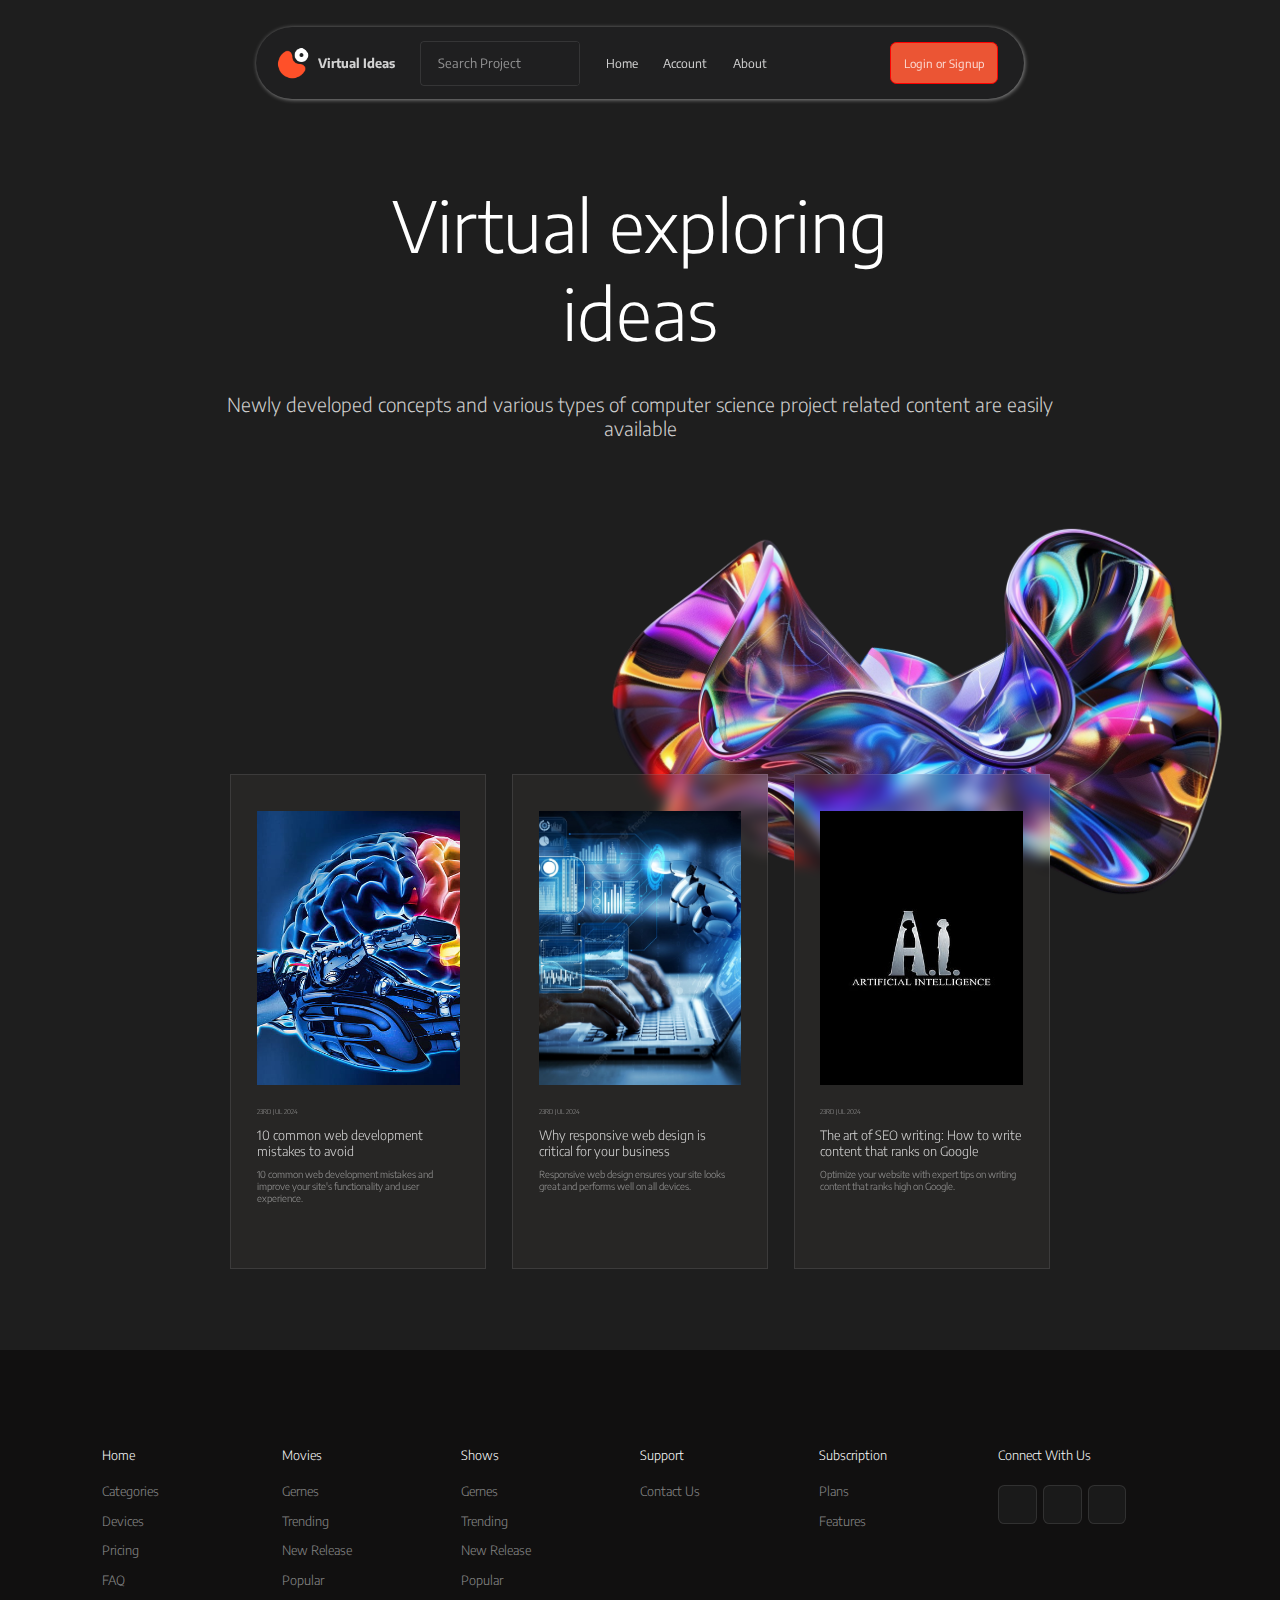
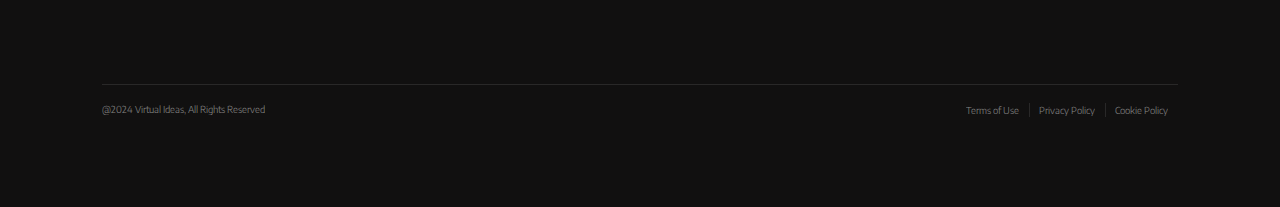
<file: index.html>
<!DOCTYPE html>
<html lang="en">
<head>
    <meta charset="UTF-8">
    <meta name="viewport" content="width=device-width, initial-scale=1.0">
    <link rel="preconnect" href="https://fonts.googleapis.com">
    <link rel="preconnect" href="https://fonts.gstatic.com" crossorigin>
    <link href="https://fonts.googleapis.com/css2?family=Encode+Sans:wght@100..900&display=swap" rel="stylesheet">
    <link rel="stylesheet" href="https://cdnjs.cloudflare.com/ajax/libs/font-awesome/6.6.0/css/all.min.css" integrity="sha512-Kc323vGBEqzTmouAECnVceyQqyqdsSiqLQISBL29aUW4U/M7pSPA/gEUZQqv1cwx4OnYxTxve5UMg5GT6L4JJg==" crossorigin="anonymous" referrerpolicy="no-referrer" />
    <title>Home</title>
    <link rel="icon" href="../images/logo.png">
    <link rel="stylesheet" href="../css/index.css">
</head>
<body>
    <nav>
        <div class="navbar">
            <a href="./index.html">
                <div class="logo">
                    <img src="../images/logo.png" alt="logo">
                    <p>Virtual Ideas</p>
                </div>
            </a>
            <div class="components">
                <div class="search">
                    <i class="fa-solid fa-magnifying-glass"></i>
                    <input type="text" placeholder="Search Project">
                </div>
                <a href="./index.html">Home</a>
                <a href="#">Account</a>
                <a href="#">About</a>
            </div>
            <button onclick="redirectToSignUpLogIn()" >Login or Signup</button>
        </div>
    </nav>
    <div class="title">
        <h1>Virtual exploring <br> ideas</h1>
        <p>Newly developed concepts and various types of computer science project related content are easily <br> available</p>
    </div>
    <img src="../images/cristal.png" alt="cristal" id="cristal">
    <div class="container">
        <div class="card" onclick="redirectToExplanation()">
            <img src="../images/brainInHand.png" alt="brainInHand">
            <span>23RD JUL 2024</span>
            <h4>10 common web development mistakes to avoid</h4>
            <p>10 common web development mistakes and improve your site's functionality and user experience.</p>
        </div>
        <div class="card" onclick="redirectToExplanation()">
            <img src="../images/ManWithLaptop.png" alt="ManWithLaptop">
            <span>23RD JUL 2024</span>
            <h4>Why responsive web design is critical for your business</h4>
            <p>Responsive web design ensures your site looks great and performs well on all devices.</p>
        </div>
        <div class="card" onclick="redirectToExplanation()">
            <img src="../images/AI.png" alt="AI">
            <span>23RD JUL 2024</span>
            <h4>The art of SEO writing: How to write content that ranks on Google</h4>
            <p>Optimize your website with expert tips on writing content that ranks high on Google.</p>
        </div>
    </div>
    <footer>
        <div class="footer">
            <div class="catagories">
                <div class="catagory">
                    <p class="catagoryName">Home</p>
                    <p>Categories</p>
                    <p>Devices</p>
                    <p>Pricing</p>
                    <p>FAQ</p>
                </div>
                <div class="catagory">
                    <p class="catagoryName">Movies</p>
                    <p>Gernes</p>
                    <p>Trending</p>
                    <p>New Release</p>
                    <p>Popular</p>
                </div>
                <div class="catagory">
                    <p class="catagoryName">Shows</p>
                    <p>Gernes</p>
                    <p>Trending</p>
                    <p>New Release</p>
                    <p>Popular</p>
                </div>
                <div class="catagory">
                    <p class="catagoryName">Support</p>
                    <p>Contact Us</p>
                </div>
                <div class="catagory">
                    <p class="catagoryName">Subscription</p>
                    <p>Plans</p>
                    <p>Features</p>
                </div>
                <div class="catagory">
                    <p class="catagoryName">Connect With Us</p>
                    <div class="social">
                        <div class="icon"><i class="fab fa-facebook-f"></i></div>
                        <div class="icon"><i class="fab fa-twitter"></i></div>
                        <div class="icon"><i class="fab fa-linkedin"></i></div>
                    </div>
                </div>
            </div>
            <div class="rights">
                <p>@2024 Virtual Ideas, All Rights Reserved</p>
                <div class="terms">
                    <p>Terms of Use</p>
                    <div class="line"></div>
                    <p>Privacy Policy</p>
                    <div class="line"></div>
                    <p>Cookie Policy</p>
                </div>
            </div>
        </div>
    </footer>
    <script src="../js/index.js"></script>
</body>
</html>
</file>
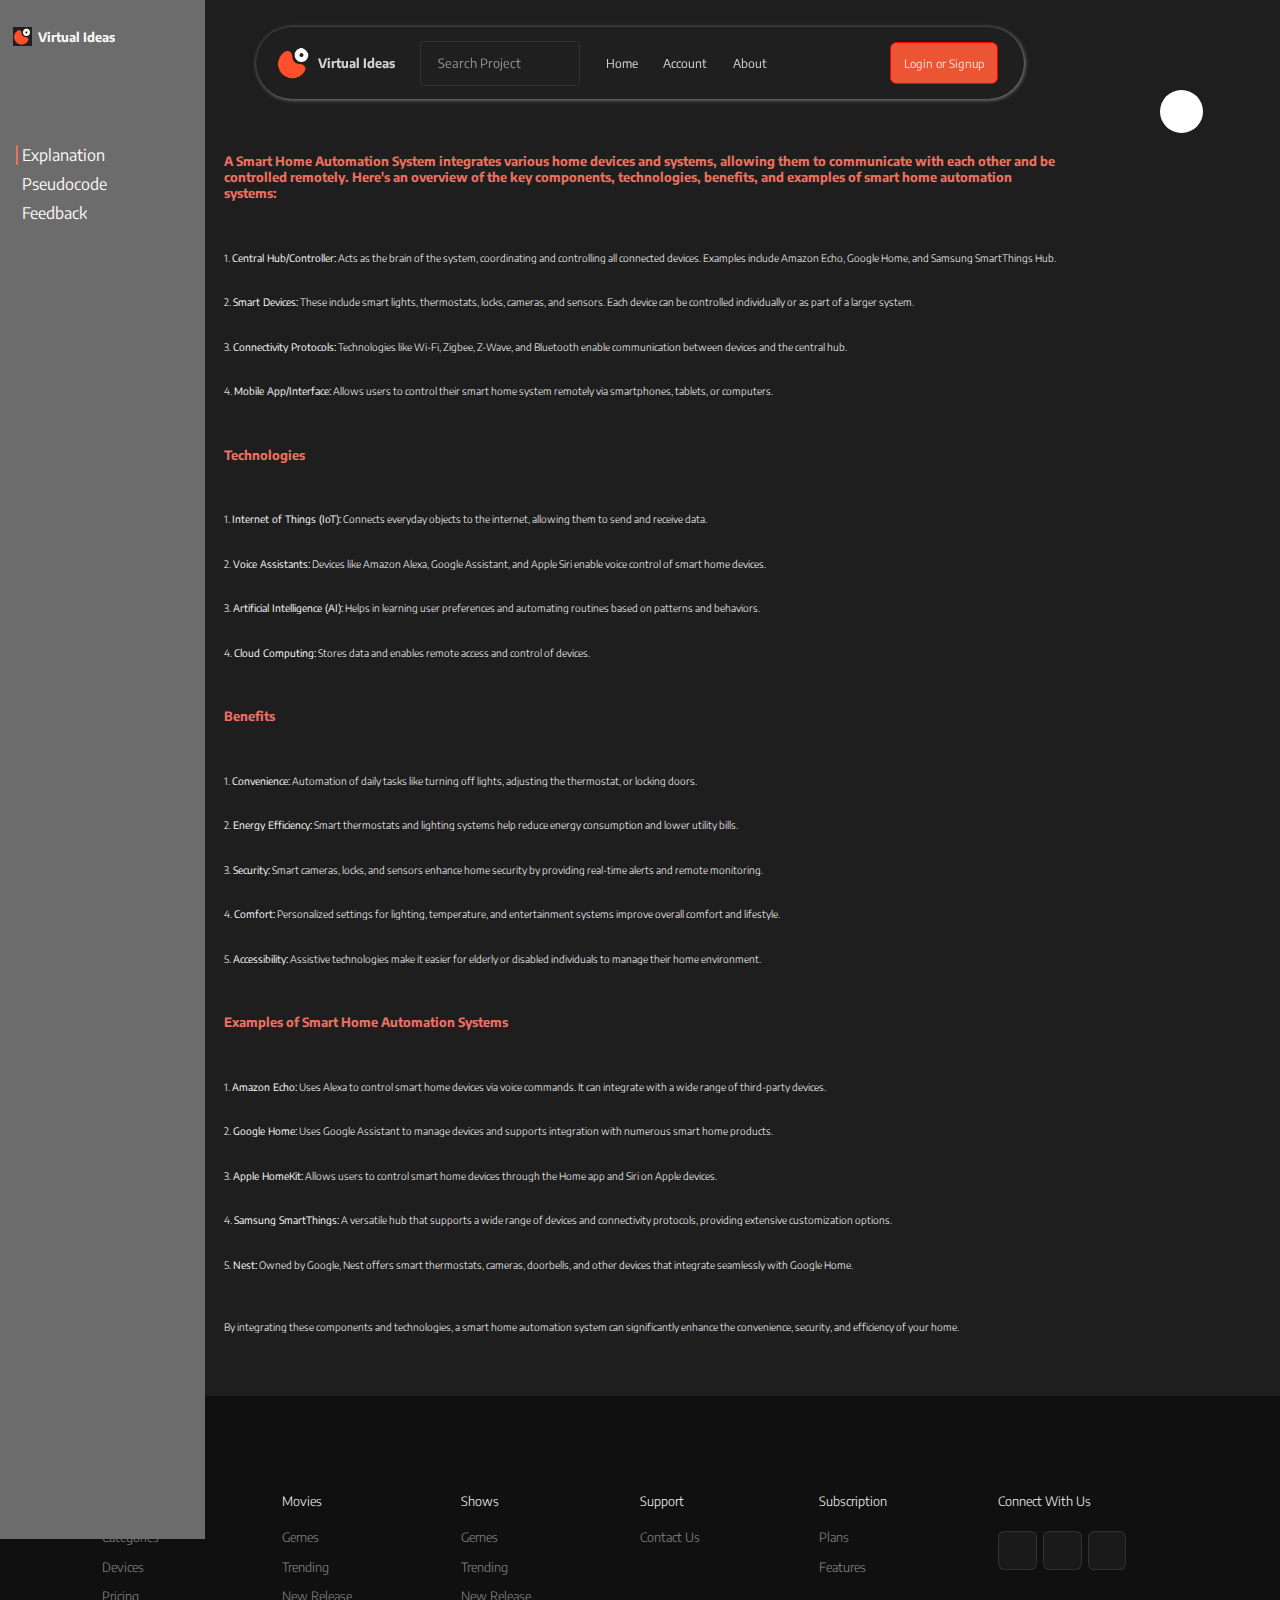
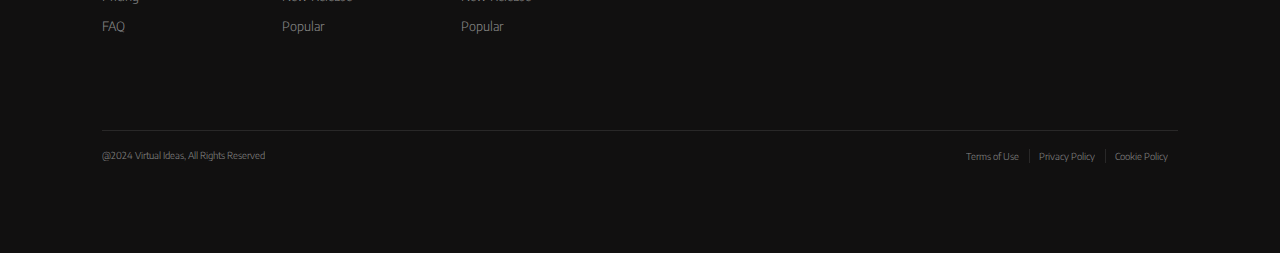
<file: explanation.html>
<!DOCTYPE html>
<html lang="en">
<head>
    <meta charset="UTF-8">
    <meta name="viewport" content="width=device-width, initial-scale=1.0">
    <link rel="preconnect" href="https://fonts.googleapis.com">
    <link rel="preconnect" href="https://fonts.gstatic.com" crossorigin>
    <link href="https://fonts.googleapis.com/css2?family=Encode+Sans:wght@100..900&display=swap" rel="stylesheet">
    <link rel="stylesheet" href="https://cdnjs.cloudflare.com/ajax/libs/font-awesome/6.6.0/css/all.min.css" integrity="sha512-Kc323vGBEqzTmouAECnVceyQqyqdsSiqLQISBL29aUW4U/M7pSPA/gEUZQqv1cwx4OnYxTxve5UMg5GT6L4JJg==" crossorigin="anonymous" referrerpolicy="no-referrer" />
    <link rel="stylesheet" href="https://fonts.googleapis.com/css2?family=Material+Symbols+Outlined:opsz,wght,FILL,GRAD@20..48,100..700,0..1,-50..200" />
    <title>Explanation</title>
    <link rel="icon" href="../images/logo.png">
    <link rel="stylesheet" href="../css/explanation.css">
</head>
<body>
    <nav>
        <div class="navbar">
            <a href="./index.html">
                <div class="logo">
                    <img src="../images/logo.png" alt="logo">
                    <p>Virtual Ideas</p>
                </div>
            </a>
            <div class="components">
                <div class="search">
                    <i class="fa-solid fa-magnifying-glass"></i>
                    <input type="text" placeholder="Search Project">
                </div>
                <a href="./index.html">Home</a>
                <a href="#">Account</a>
                <a href="#">About</a>
            </div>
            <button onclick="redirectToSignUpLogIn()" >Login or Signup</button>
        </div>
    </nav>

    <button id="play" onclick="redirectToVideo()"><i class="fa-solid fa-play"></i></button>

    <div class="sidebar">
        <div class="head">
            <a href="./index.html">
                <div class="logo">
                    <img src="../images/logo.png" alt="logo">
                    <p>Virtual Ideas</p>
                </div>
            </a>
            <i class="fa-solid fa-chevron-left"></i>
        </div>
        <ul>
            <li><div class="line"></div>Explanation</li>
            <li><a href="./pseudocode.html">Pseudocode</a></li>
            <li><a href="./feedback.html">Feedback</a></li>
        </ul>
    </div>

    <div class="explanation">
        <h4>A Smart Home Automation System integrates various home devices and systems, allowing them to communicate with each other and be controlled remotely. Here's an overview of the key components, technologies, benefits, and examples of smart home automation systems:</h4>
        <ol>
            <li>1. <b>Central Hub/Controller:</b> Acts as the brain of the system, coordinating and controlling all connected devices. Examples include Amazon Echo, Google Home, and Samsung SmartThings Hub.</li>
            <li>2. <b>Smart Devices:</b> These include smart lights, thermostats, locks, cameras, and sensors. Each device can be controlled individually or as part of a larger system.</li>
            <li>3. <b>Connectivity Protocols:</b> Technologies like Wi-Fi, Zigbee, Z-Wave, and Bluetooth enable communication between devices and the central hub.</li>
            <li>4. <b>Mobile App/Interface:</b> Allows users to control their smart home system remotely via smartphones, tablets, or computers.</li>
        </ol>
        <h4>Technologies</h4>
        <ol>
            <li>1. <b>Internet of Things (IoT):</b> Connects everyday objects to the internet, allowing them to send and receive data.</li>
            <li>2. <b>Voice Assistants:</b> Devices like Amazon Alexa, Google Assistant, and Apple Siri enable voice control of smart home devices.</li>
            <li>3. <b>Artificial Intelligence (AI):</b> Helps in learning user preferences and automating routines based on patterns and behaviors.</li>
            <li>4. <b>Cloud Computing:</b> Stores data and enables remote access and control of devices.</li>
        </ol>
        <h4>Benefits</h4>
        <ol>
            <li>1. <b>Convenience:</b> Automation of daily tasks like turning off lights, adjusting the thermostat, or locking doors.</li>
            <li>2. <b>Energy Efficiency:</b> Smart thermostats and lighting systems help reduce energy consumption and lower utility bills.</li>
            <li>3. <b>Security:</b> Smart cameras, locks, and sensors enhance home security by providing real-time alerts and remote monitoring.</li>
            <li>4. <b>Comfort:</b> Personalized settings for lighting, temperature, and entertainment systems improve overall comfort and lifestyle.</li>
            <li>5. <b>Accessibility:</b> Assistive technologies make it easier for elderly or disabled individuals to manage their home environment.</li>
        </ol>
        <h4> Examples of Smart Home Automation Systems</h4>
        <ol>
            <li>1. <b>Amazon Echo:</b> Uses Alexa to control smart home devices via voice commands. It can integrate with a wide range of third-party devices.</li>
            <li>2. <b>Google Home:</b> Uses Google Assistant to manage devices and supports integration with numerous smart home products.</li>
            <li>3. <b>Apple HomeKit:</b> Allows users to control smart home devices through the Home app and Siri on Apple devices.</li>
            <li>4. <b>Samsung SmartThings:</b> A versatile hub that supports a wide range of devices and connectivity protocols, providing extensive customization options.</li>
            <li>5. <b>Nest:</b> Owned by Google, Nest offers smart thermostats, cameras, doorbells, and other devices that integrate seamlessly with Google Home.</li>
        </ol>
        <p>By integrating these components and technologies, a smart home automation system can significantly enhance the convenience, security, and efficiency of your home.</p>
    </div>

    <footer>
        <div class="footer">
            <div class="catagories">
                <div class="catagory">
                    <p class="catagoryName">Home</p>
                    <p>Categories</p>
                    <p>Devices</p>
                    <p>Pricing</p>
                    <p>FAQ</p>
                </div>
                <div class="catagory">
                    <p class="catagoryName">Movies</p>
                    <p>Gernes</p>
                    <p>Trending</p>
                    <p>New Release</p>
                    <p>Popular</p>
                </div>
                <div class="catagory">
                    <p class="catagoryName">Shows</p>
                    <p>Gernes</p>
                    <p>Trending</p>
                    <p>New Release</p>
                    <p>Popular</p>
                </div>
                <div class="catagory">
                    <p class="catagoryName">Support</p>
                    <p>Contact Us</p>
                </div>
                <div class="catagory">
                    <p class="catagoryName">Subscription</p>
                    <p>Plans</p>
                    <p>Features</p>
                </div>
                <div class="catagory">
                    <p class="catagoryName">Connect With Us</p>
                    <div class="social">
                        <div class="icon"><i class="fab fa-facebook-f"></i></div>
                        <div class="icon"><i class="fab fa-twitter"></i></div>
                        <div class="icon"><i class="fab fa-linkedin"></i></div>
                    </div>
                </div>
            </div>
            <div class="rights">
                <p>@2024 Virtual Ideas, All Rights Reserved</p>
                <div class="terms">
                    <p>Terms of Use</p>
                    <div class="line"></div>
                    <p>Privacy Policy</p>
                    <div class="line"></div>
                    <p>Cookie Policy</p>
                </div>
            </div>
        </div>
    </footer>
    <script src="../js/explanation.js"></script>
</body>
</html>
</file>
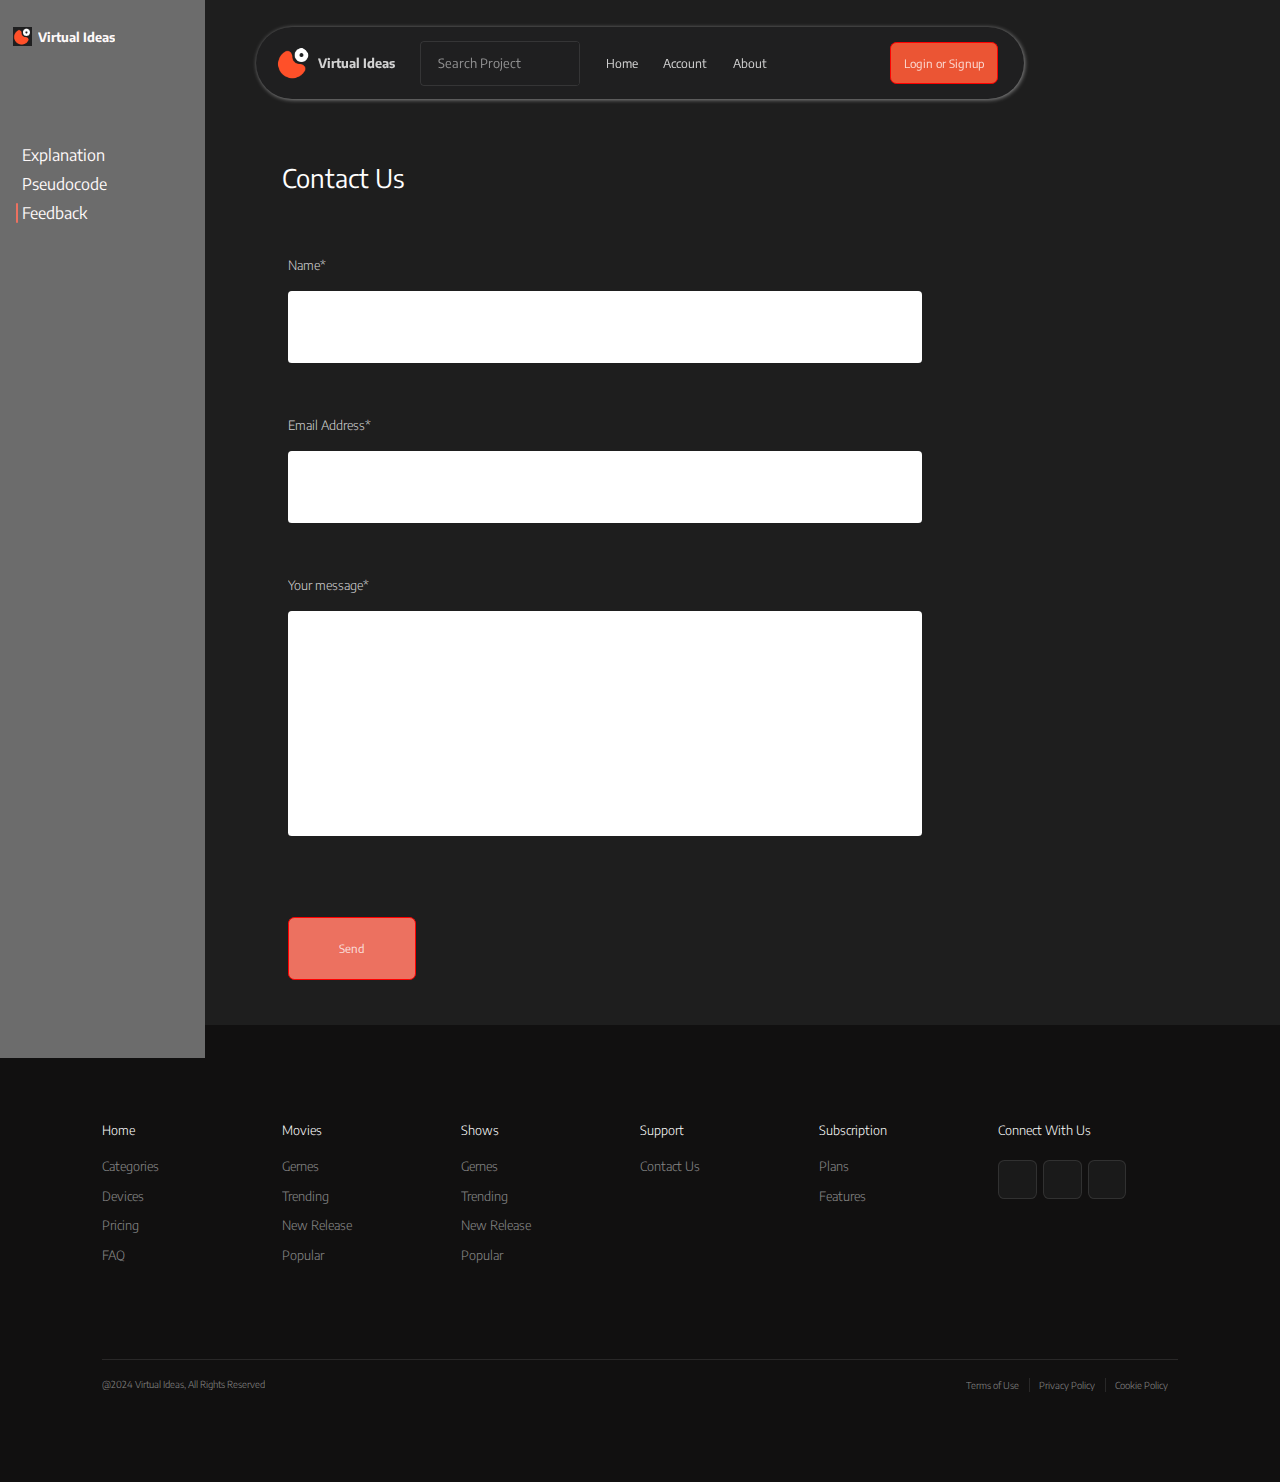
<file: feedback.html>
<!DOCTYPE html>
<html lang="en">
<head>
    <meta charset="UTF-8">
    <meta name="viewport" content="width=device-width, initial-scale=1.0">
    <link rel="preconnect" href="https://fonts.googleapis.com">
    <link rel="preconnect" href="https://fonts.gstatic.com" crossorigin>
    <link href="https://fonts.googleapis.com/css2?family=Encode+Sans:wght@100..900&display=swap" rel="stylesheet">
    <link rel="stylesheet" href="https://cdnjs.cloudflare.com/ajax/libs/font-awesome/6.6.0/css/all.min.css" integrity="sha512-Kc323vGBEqzTmouAECnVceyQqyqdsSiqLQISBL29aUW4U/M7pSPA/gEUZQqv1cwx4OnYxTxve5UMg5GT6L4JJg==" crossorigin="anonymous" referrerpolicy="no-referrer" />
    <link rel="stylesheet" href="https://fonts.googleapis.com/css2?family=Material+Symbols+Outlined:opsz,wght,FILL,GRAD@20..48,100..700,0..1,-50..200" />
    <title>Feedback</title>
    <link rel="icon" href="../images/logo.png">
    <link rel="stylesheet" href="../css/feedback.css">
</head>
<body>
    <nav>
        <div class="navbar">
            <a href="./index.html">
                <div class="logo">
                    <img src="../images/logo.png" alt="logo">
                    <p>Virtual Ideas</p>
                </div>
            </a>
            <div class="components">
                <div class="search">
                    <i class="fa-solid fa-magnifying-glass"></i>
                    <input type="text" placeholder="Search Project">
                </div>
                <a href="./index.html">Home</a>
                <a href="#">Account</a>
                <a href="#">About</a>
            </div>
            <button onclick="redirectToSignUpLogIn()" >Login or Signup</button>
        </div>
    </nav>

    <div class="sidebar">
        <div class="head">
            <a href="./index.html">
                <div class="logo">
                    <img src="../images/logo.png" alt="logo">
                    <p>Virtual Ideas</p>
                </div>
            </a>
            <i class="fa-solid fa-chevron-left"></i>
        </div>
        <ul>
            <li><a href="./explanation.html">Explanation</a></li>
            <li><a href="./pseudocode.html">Pseudocode</a></li>
            <li><div class="line"></div>Feedback</li>
        </ul>
    </div>

    <div class="feedback">
        <h1>Contact Us</h1>
        <form method="POST">
            <div class="input">
                <label for="name">Name*</label>
                <input type="text" id="name" name="name" required>
            </div>
            <div class="input">
                <label for="email">Email Address*</label>
                <input type="email" id="email" name="email" required>
            </div>
            <div class="input">
                <label for="message">Your message*</label>
                <textarea id="message" name="message" required></textarea>
            </div>
            <button type="submit" onclick="redirectToHome()">Send</button>
        </form>
    </div>

    <footer>
        <div class="footer">
            <div class="catagories">
                <div class="catagory">
                    <p class="catagoryName">Home</p>
                    <p>Categories</p>
                    <p>Devices</p>
                    <p>Pricing</p>
                    <p>FAQ</p>
                </div>
                <div class="catagory">
                    <p class="catagoryName">Movies</p>
                    <p>Gernes</p>
                    <p>Trending</p>
                    <p>New Release</p>
                    <p>Popular</p>
                </div>
                <div class="catagory">
                    <p class="catagoryName">Shows</p>
                    <p>Gernes</p>
                    <p>Trending</p>
                    <p>New Release</p>
                    <p>Popular</p>
                </div>
                <div class="catagory">
                    <p class="catagoryName">Support</p>
                    <p>Contact Us</p>
                </div>
                <div class="catagory">
                    <p class="catagoryName">Subscription</p>
                    <p>Plans</p>
                    <p>Features</p>
                </div>
                <div class="catagory">
                    <p class="catagoryName">Connect With Us</p>
                    <div class="social">
                        <div class="icon"><i class="fab fa-facebook-f"></i></div>
                        <div class="icon"><i class="fab fa-twitter"></i></div>
                        <div class="icon"><i class="fab fa-linkedin"></i></div>
                    </div>
                </div>
            </div>
            <div class="rights">
                <p>@2024 Virtual Ideas, All Rights Reserved</p>
                <div class="terms">
                    <p>Terms of Use</p>
                    <div class="line"></div>
                    <p>Privacy Policy</p>
                    <div class="line"></div>
                    <p>Cookie Policy</p>
                </div>
            </div>
        </div>
    </footer>
    <script src="../js/feedback.js"></script>
</body>
</html>
</file>
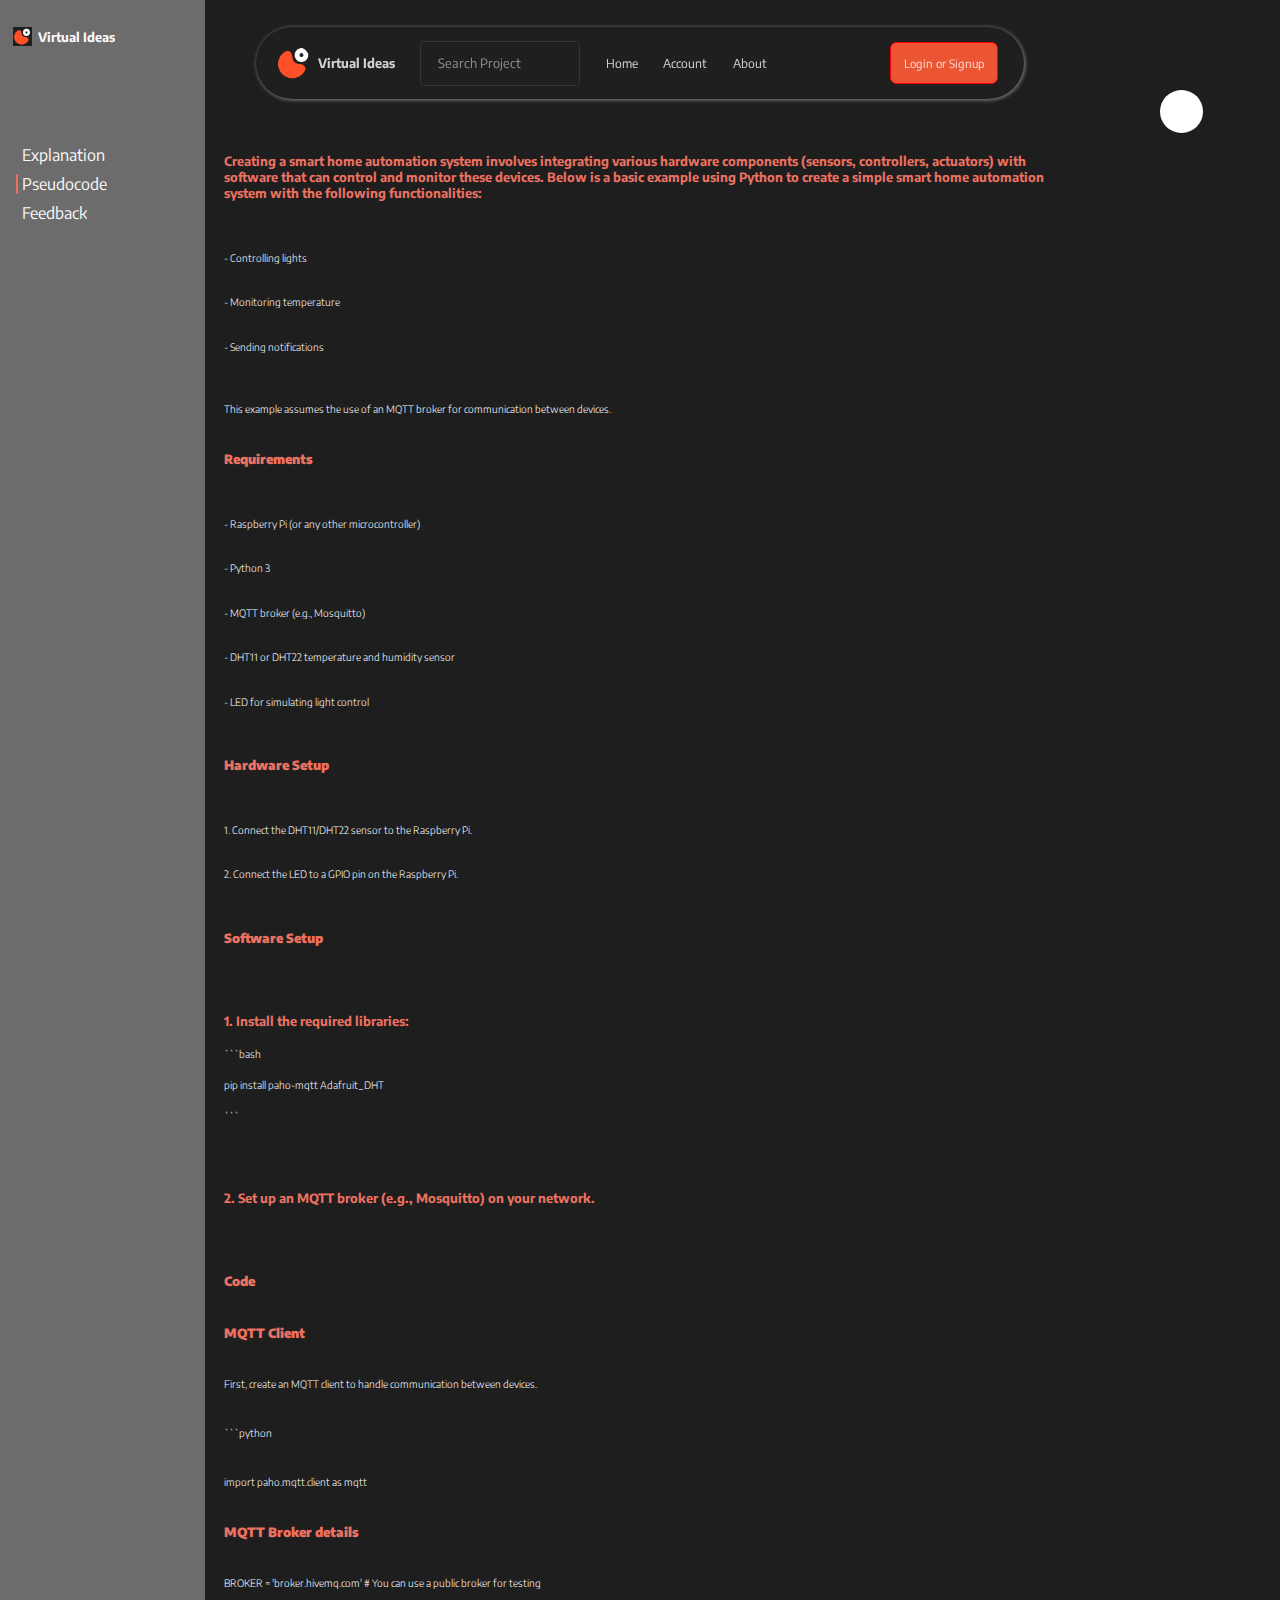
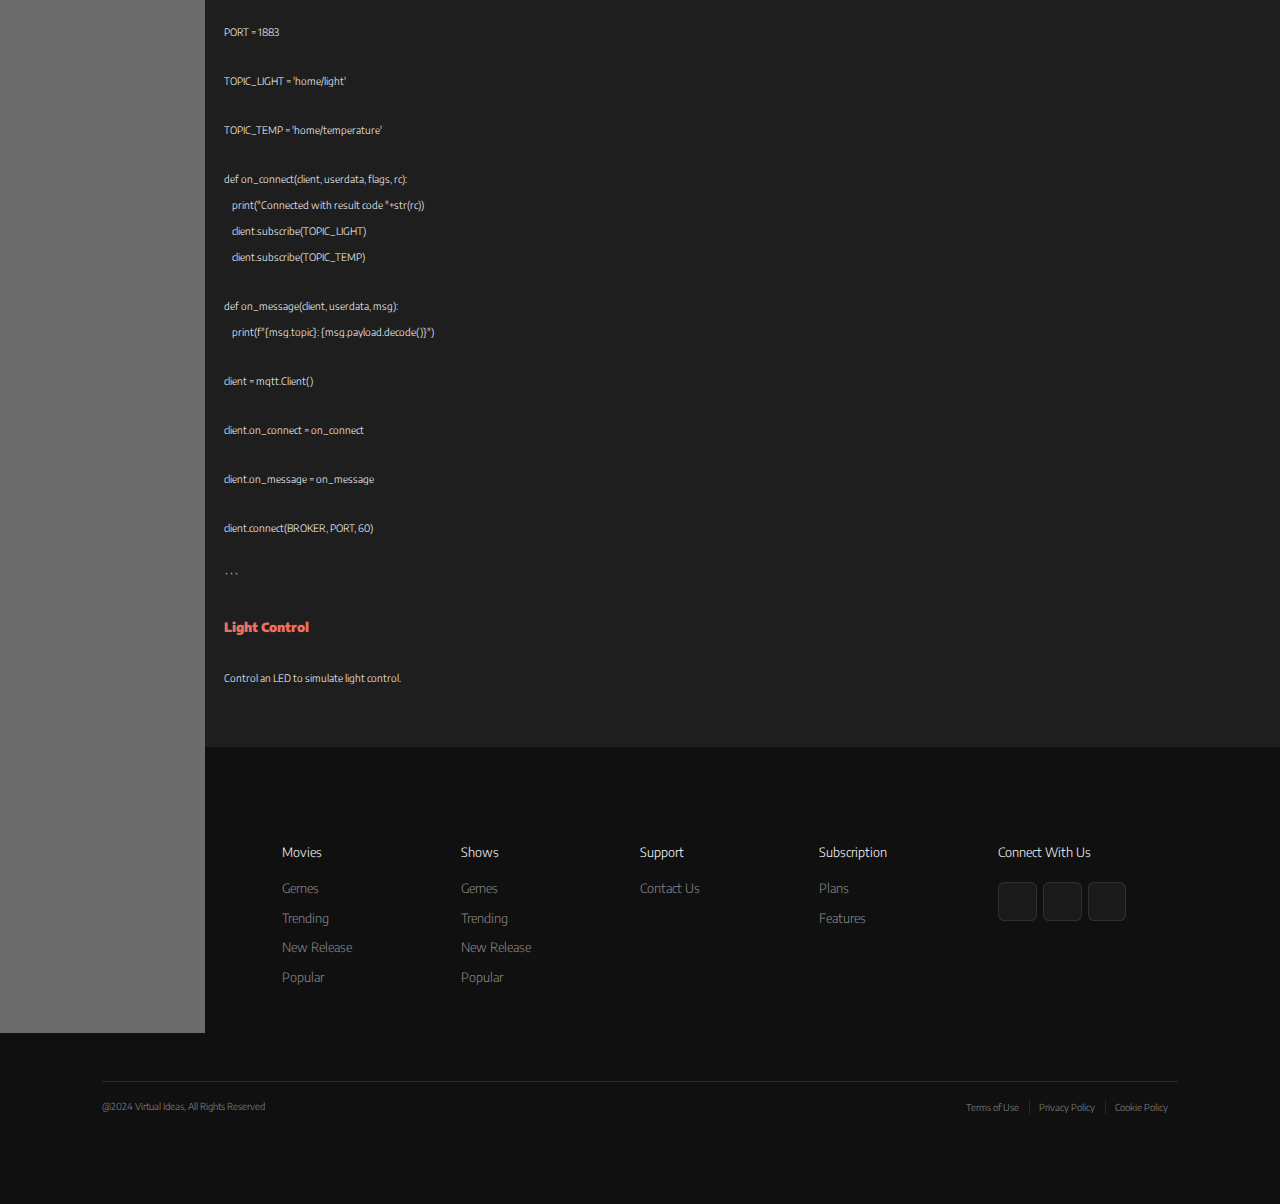
<file: pseudocode.html>
<!DOCTYPE html>
<html lang="en">
<head>
    <meta charset="UTF-8">
    <meta name="viewport" content="width=device-width, initial-scale=1.0">
    <link rel="preconnect" href="https://fonts.googleapis.com">
    <link rel="preconnect" href="https://fonts.gstatic.com" crossorigin>
    <link href="https://fonts.googleapis.com/css2?family=Encode+Sans:wght@100..900&display=swap" rel="stylesheet">
    <link rel="stylesheet" href="https://cdnjs.cloudflare.com/ajax/libs/font-awesome/6.6.0/css/all.min.css" integrity="sha512-Kc323vGBEqzTmouAECnVceyQqyqdsSiqLQISBL29aUW4U/M7pSPA/gEUZQqv1cwx4OnYxTxve5UMg5GT6L4JJg==" crossorigin="anonymous" referrerpolicy="no-referrer" />
    <link rel="stylesheet" href="https://fonts.googleapis.com/css2?family=Material+Symbols+Outlined:opsz,wght,FILL,GRAD@20..48,100..700,0..1,-50..200" />
    <title>Pseudocode</title>
    <link rel="icon" href="../images/logo.png">
    <link rel="stylesheet" href="../css/pseudocode.css">
</head>
<body>
    <nav>
        <div class="navbar">
            <a href="./index.html">
                <div class="logo">
                    <img src="../images/logo.png" alt="logo">
                    <p>Virtual Ideas</p>
                </div>
            </a>
            <div class="components">
                <div class="search">
                    <i class="fa-solid fa-magnifying-glass"></i>
                    <input type="text" placeholder="Search Project">
                </div>
                <a href="./index.html">Home</a>
                <a href="#">Account</a>
                <a href="#">About</a>
            </div>
            <button onclick="redirectToSignUpLogIn()" >Login or Signup</button>
        </div>
    </nav>

    <button id="play" onclick="redirectToVideo()"><i class="fa-solid fa-play"></i></button>

    <div class="sidebar">
        <div class="head">
            <a href="./index.html">
                <div class="logo">
                    <img src="../images/logo.png" alt="logo">
                    <p>Virtual Ideas</p>
                </div>
            </a>
            <i class="fa-solid fa-chevron-left"></i>
        </div>
        <ul>
            <li><a href="./explanation.html">Explanation</a></li>
            <li><div class="line"></div>Pseudocode</li>
            <li><a href="./feedback.html">Feedback</a></li>
        </ul>
    </div>

    <div class="explanation">
        <h4>Creating a smart home automation system involves integrating various hardware components (sensors, controllers, actuators) with software that can control and monitor these devices. Below is a basic example using Python to create a simple smart home automation system with the following functionalities:</h4>
        <ol>
            <li>- Controlling lights</li>
            <li>- Monitoring temperature</li>
            <li>- Sending notifications</li>
        </ol>
        <p>This example assumes the use of an MQTT broker for communication between devices.</p>
        <h4><b>Requirements</b></h4>
        <ol>
            <li>- Raspberry Pi (or any other microcontroller)</li>
            <li>- Python 3</li>
            <li>- MQTT broker (e.g., Mosquitto)</li>
            <li>- DHT11 or DHT22 temperature and humidity sensor</li>
            <li>- LED for simulating light control</li>
        </ol>
        <h4><b>Hardware Setup</b></h4>
        <ol>
            <li>1. Connect the DHT11/DHT22 sensor to the Raspberry Pi.</li>
            <li>2. Connect the LED to a GPIO pin on the Raspberry Pi.</li>
        </ol>
        <h4><b>Software Setup</b></h4>
        <ol>
            <li>
                <h4>1. Install the required libraries:</h4>
                <p>```bash</p>
                <p>pip install paho-mqtt Adafruit_DHT</p>
                <p>```</p>
            </li>
            <li>
                <h4>2. Set up an MQTT broker (e.g., Mosquitto) on your network.</h4>
            </li>
        </ol>
        <h4><b>Code</b></h4>
        <h4><b>MQTT Client</b></h4>
        <p>First, create an MQTT client to handle communication between devices.</p>
        <p>```python</p>
        <p>import paho.mqtt.client as mqtt</p>
        <h4><b>MQTT Broker details</b></h4>
        <p>BROKER = 'broker.hivemq.com'  # You can use a public broker for testing</p>
        <p>PORT = 1883</p>
        <p>TOPIC_LIGHT = 'home/light'</p>
        <p>TOPIC_TEMP = 'home/temperature'</p>
        <p>def on_connect(client, userdata, flags, rc): <br><br>
            &nbsp;&nbsp;&nbsp;&nbsp;print("Connected with result code "+str(rc))<br><br>
            &nbsp;&nbsp;&nbsp;&nbsp;client.subscribe(TOPIC_LIGHT)<br><br>
            &nbsp;&nbsp;&nbsp;&nbsp;client.subscribe(TOPIC_TEMP)
        </p>
        <p>
            def on_message(client, userdata, msg):<br><br>
            &nbsp;&nbsp;&nbsp;&nbsp;print(f"{msg.topic}: {msg.payload.decode()}")
        </p>
        <p>client = mqtt.Client()</p>
        <p>client.on_connect = on_connect</p>
        <p>client.on_message = on_message</p>
        <p>client.connect(BROKER, PORT, 60)</p>
        <p>```</p>
        <h4><b>Light Control</b></h4>
        <p>Control an LED to simulate light control.</p>
    </div>

    <footer>
        <div class="footer">
            <div class="catagories">
                <div class="catagory">
                    <p class="catagoryName">Home</p>
                    <p>Categories</p>
                    <p>Devices</p>
                    <p>Pricing</p>
                    <p>FAQ</p>
                </div>
                <div class="catagory">
                    <p class="catagoryName">Movies</p>
                    <p>Gernes</p>
                    <p>Trending</p>
                    <p>New Release</p>
                    <p>Popular</p>
                </div>
                <div class="catagory">
                    <p class="catagoryName">Shows</p>
                    <p>Gernes</p>
                    <p>Trending</p>
                    <p>New Release</p>
                    <p>Popular</p>
                </div>
                <div class="catagory">
                    <p class="catagoryName">Support</p>
                    <p>Contact Us</p>
                </div>
                <div class="catagory">
                    <p class="catagoryName">Subscription</p>
                    <p>Plans</p>
                    <p>Features</p>
                </div>
                <div class="catagory">
                    <p class="catagoryName">Connect With Us</p>
                    <div class="social">
                        <div class="icon"><i class="fab fa-facebook-f"></i></div>
                        <div class="icon"><i class="fab fa-twitter"></i></div>
                        <div class="icon"><i class="fab fa-linkedin"></i></div>
                    </div>
                </div>
            </div>
            <div class="rights">
                <p>@2024 Virtual Ideas, All Rights Reserved</p>
                <div class="terms">
                    <p>Terms of Use</p>
                    <div class="line"></div>
                    <p>Privacy Policy</p>
                    <div class="line"></div>
                    <p>Cookie Policy</p>
                </div>
            </div>
        </div>
    </footer>
    <script src="../js/pseudocode.js"></script>
</body>
</html>
</file>
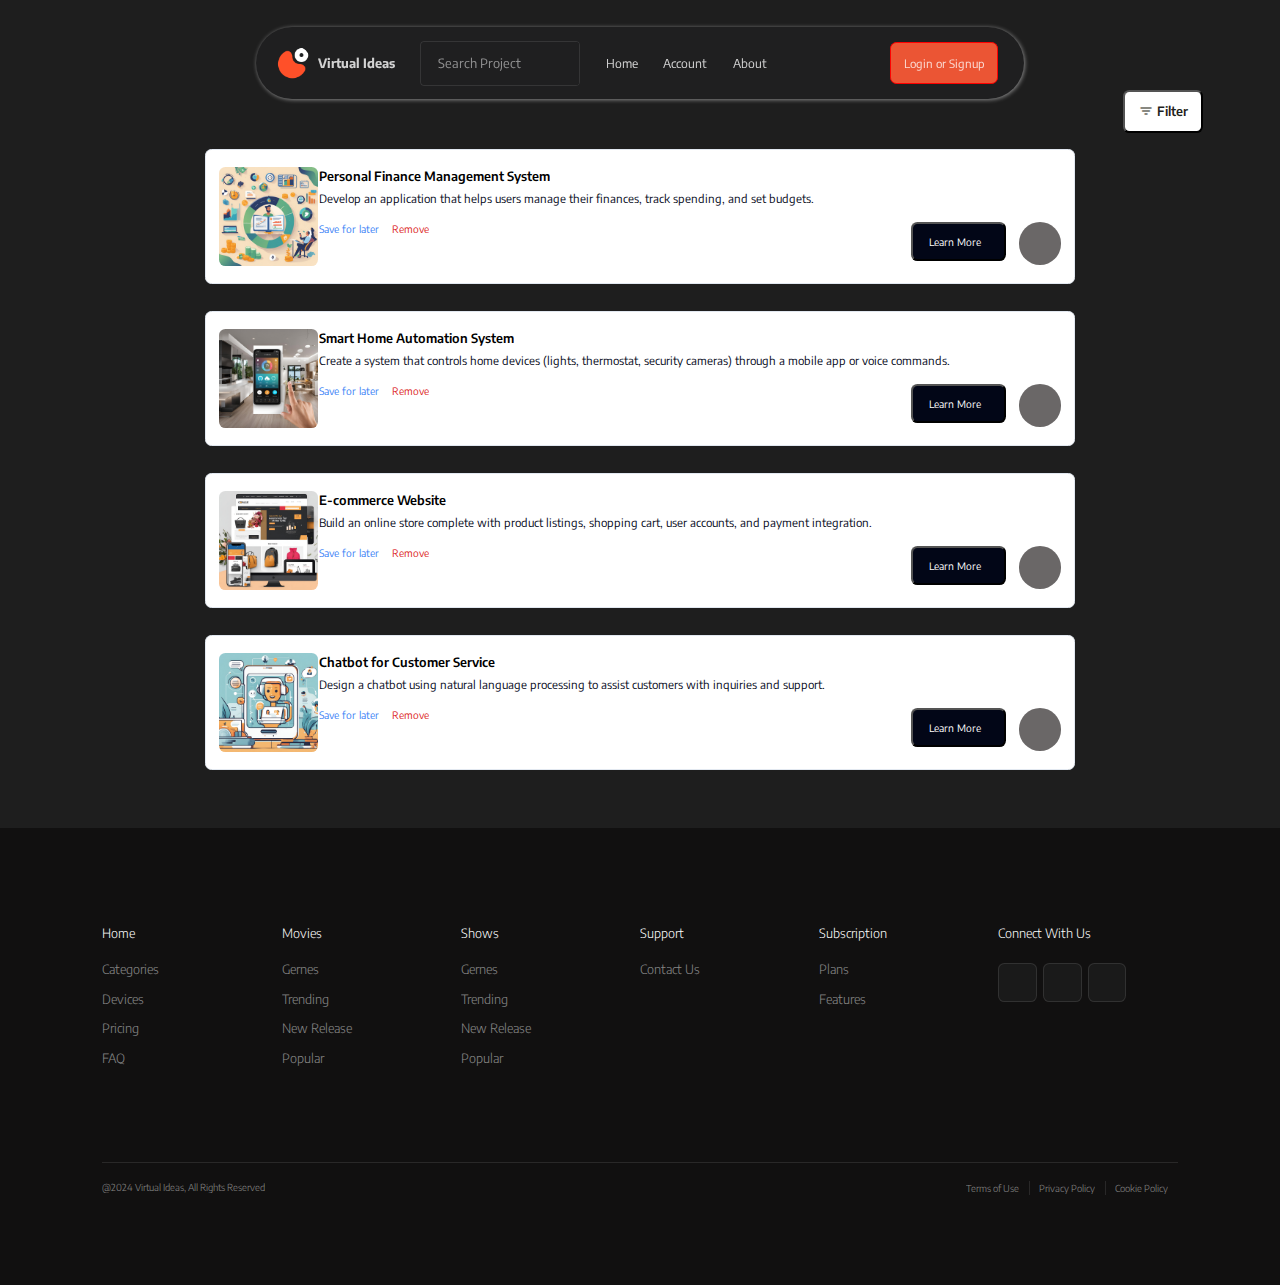
<file: search.html>
<!DOCTYPE html>
<html lang="en">
<head>
    <meta charset="UTF-8">
    <meta name="viewport" content="width=device-width, initial-scale=1.0">
    <link rel="preconnect" href="https://fonts.googleapis.com">
    <link rel="preconnect" href="https://fonts.gstatic.com" crossorigin>
    <link href="https://fonts.googleapis.com/css2?family=Encode+Sans:wght@100..900&display=swap" rel="stylesheet">
    <link rel="stylesheet" href="https://cdnjs.cloudflare.com/ajax/libs/font-awesome/6.6.0/css/all.min.css" integrity="sha512-Kc323vGBEqzTmouAECnVceyQqyqdsSiqLQISBL29aUW4U/M7pSPA/gEUZQqv1cwx4OnYxTxve5UMg5GT6L4JJg==" crossorigin="anonymous" referrerpolicy="no-referrer" />
    <link rel="stylesheet" href="https://fonts.googleapis.com/css2?family=Material+Symbols+Outlined:opsz,wght,FILL,GRAD@20..48,100..700,0..1,-50..200" />
    <title>Search</title>
    <link rel="icon" href="../images/logo.png">
    <link rel="stylesheet" href="../css/search.css">
</head>
<body>
    <nav>
        <div class="navbar">
            <a href="./index.html">
                <div class="logo">
                    <img src="../images/logo.png" alt="logo">
                    <p>Virtual Ideas</p>
                </div>
            </a>
            <div class="components">
                <div class="search">
                    <i class="fa-solid fa-magnifying-glass"></i>
                    <input type="text" placeholder="Search Project">
                </div>
                <a href="./index.html">Home</a>
                <a href="#">Account</a>
                <a href="#">About</a>
            </div>
            <button onclick="redirectToSignUpLogIn()" >Login or Signup</button>
        </div>
    </nav>

    <button id="filter"><span class="material-symbols-outlined">filter_list</span>Filter</button>

    <div class="resultBox">
        <div class="card">
            <img src="../images/search1.png" alt="search1">
            <div class="result">
                <h4>Personal Finance Management System</h4>
                <p>Develop an application that helps users manage their finances, track spending, and set budgets.</p>
                <div class="options">
                    <div class="left"><span id="save">Save for later</span><span id="remove">Remove</span></div>
                    <div class="right"><a href="./explanation.html"><button id="learn">Learn More <i class="fa-solid fa-arrow-right"></i></button></a><a href="./video.html"><button id="play"><i class="fa-solid fa-play"></i></button></a></div>
                </div>
            </div>
        </div>
        <div class="card">
            <img src="../images/search2.png" alt="search2">
            <div class="result">
                <h4>Smart Home Automation System</h4>
                <p>Create a system that controls home devices (lights, thermostat, security cameras) through a mobile app or voice commands.</p>
                <div class="options">
                    <div class="left"><span id="save">Save for later</span><span id="remove">Remove</span></div>
                    <div class="right"><a href="./explanation.html"><button id="learn">Learn More <i class="fa-solid fa-arrow-right"></i></button></a><a href="./video.html"><button id="play"><i class="fa-solid fa-play"></i></button></a></div>
                </div>
            </div>
        </div>
        <div class="card">
            <img src="../images/search3.png" alt="search3">
            <div class="result">
                <h4>E-commerce Website</h4>
                <p>Build an online store complete with product listings, shopping cart, user accounts, and payment integration.</p>
                <div class="options">
                    <div class="left"><span id="save">Save for later</span><span id="remove">Remove</span></div>
                    <div class="right"><a href="./explanation.html"><button id="learn">Learn More <i class="fa-solid fa-arrow-right"></i></button></a><a href="./video.html"><button id="play"><i class="fa-solid fa-play"></i></button></a></div>
                </div>
            </div>
        </div>
        <div class="card">
            <img src="../images/search4.png" alt="search4">
            <div class="result">
                <h4>Chatbot for Customer Service</h4>
                <p>Design a chatbot using natural language processing to assist customers with inquiries and support.</p>
                <div class="options">
                    <div class="left"><span id="save">Save for later</span><span id="remove">Remove</span></div>
                    <div class="right"><a href="./explanation.html"><button id="learn">Learn More <i class="fa-solid fa-arrow-right"></i></button></a><a href="./video.html"><button id="play"><i class="fa-solid fa-play"></i></button></a></div>
                </div>
            </div>
        </div>
    </div>

    <footer>
        <div class="footer">
            <div class="catagories">
                <div class="catagory">
                    <p class="catagoryName">Home</p>
                    <p>Categories</p>
                    <p>Devices</p>
                    <p>Pricing</p>
                    <p>FAQ</p>
                </div>
                <div class="catagory">
                    <p class="catagoryName">Movies</p>
                    <p>Gernes</p>
                    <p>Trending</p>
                    <p>New Release</p>
                    <p>Popular</p>
                </div>
                <div class="catagory">
                    <p class="catagoryName">Shows</p>
                    <p>Gernes</p>
                    <p>Trending</p>
                    <p>New Release</p>
                    <p>Popular</p>
                </div>
                <div class="catagory">
                    <p class="catagoryName">Support</p>
                    <p>Contact Us</p>
                </div>
                <div class="catagory">
                    <p class="catagoryName">Subscription</p>
                    <p>Plans</p>
                    <p>Features</p>
                </div>
                <div class="catagory">
                    <p class="catagoryName">Connect With Us</p>
                    <div class="social">
                        <div class="icon"><i class="fab fa-facebook-f"></i></div>
                        <div class="icon"><i class="fab fa-twitter"></i></div>
                        <div class="icon"><i class="fab fa-linkedin"></i></div>
                    </div>
                </div>
            </div>
            <div class="rights">
                <p>@2024 Virtual Ideas, All Rights Reserved</p>
                <div class="terms">
                    <p>Terms of Use</p>
                    <div class="line"></div>
                    <p>Privacy Policy</p>
                    <div class="line"></div>
                    <p>Cookie Policy</p>
                </div>
            </div>
        </div>
    </footer>
    <script src="../js/search.js"></script>
</body>
</html>
</file>
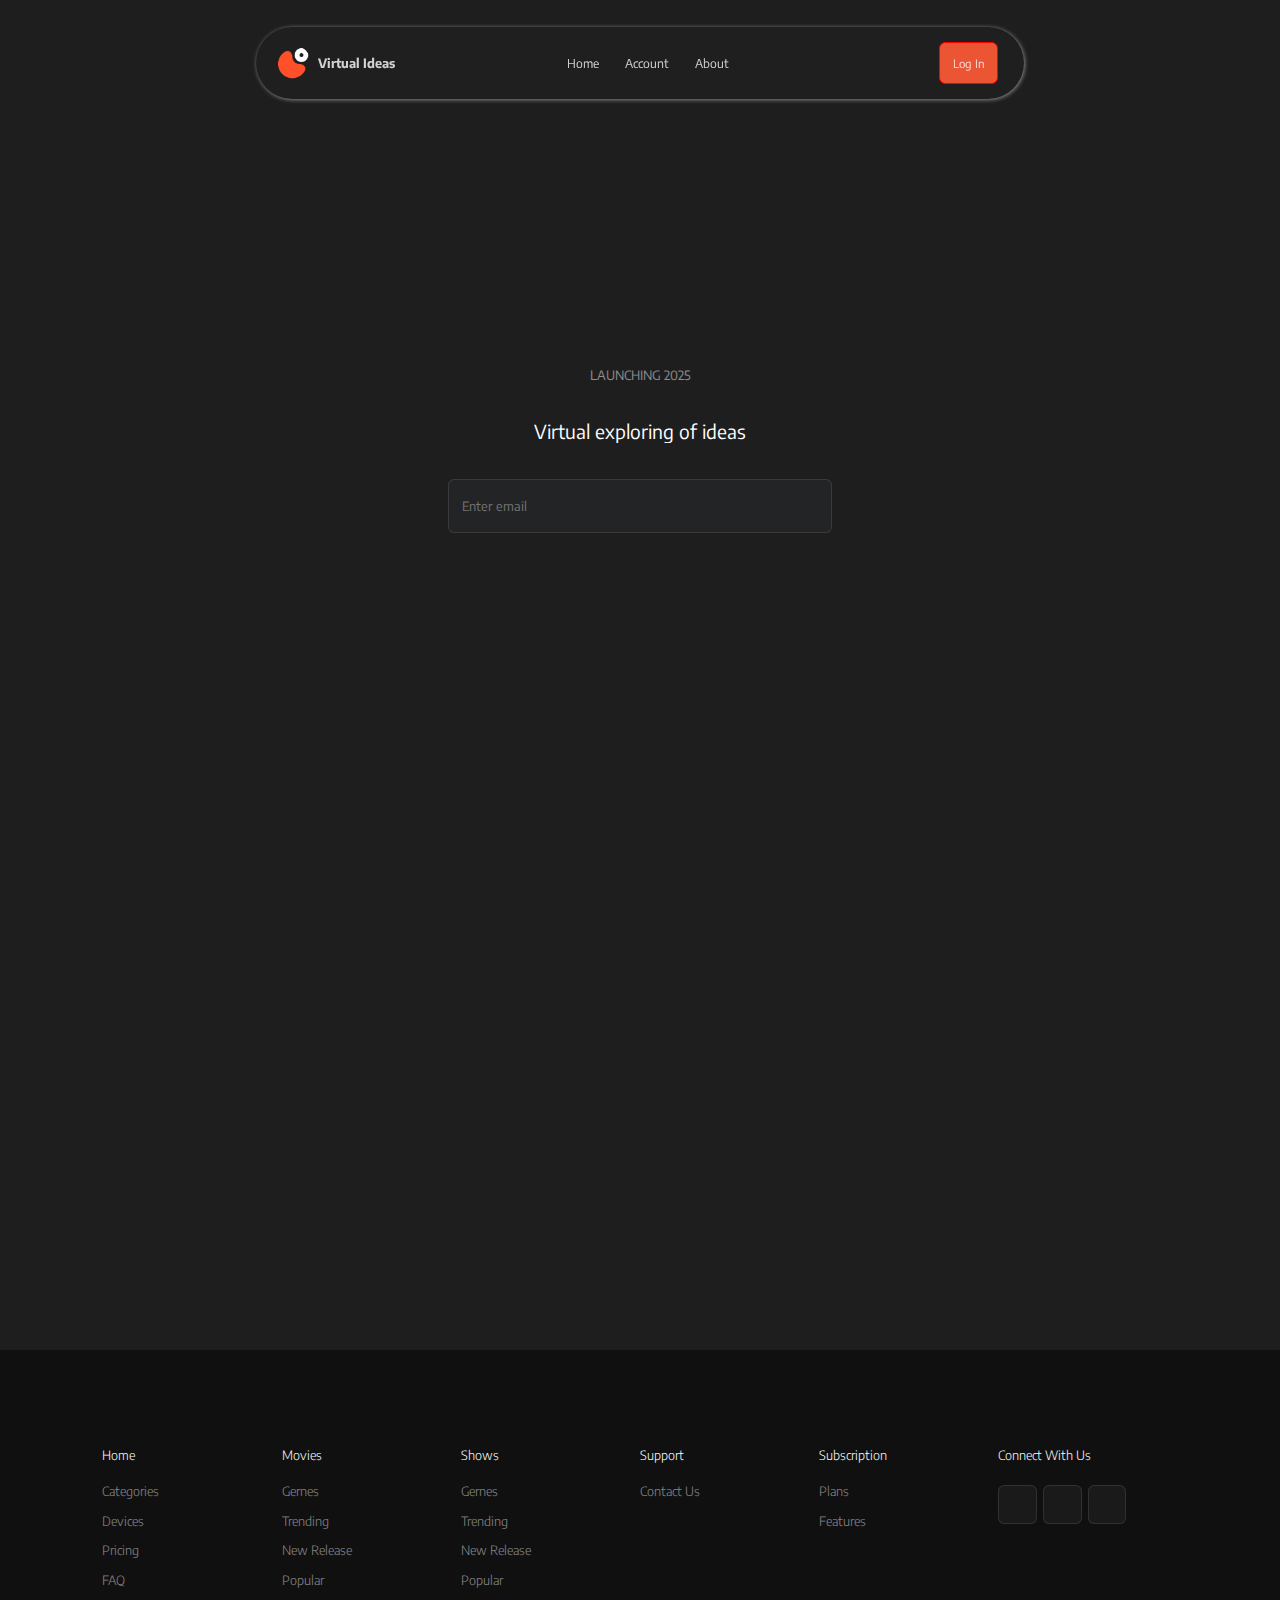
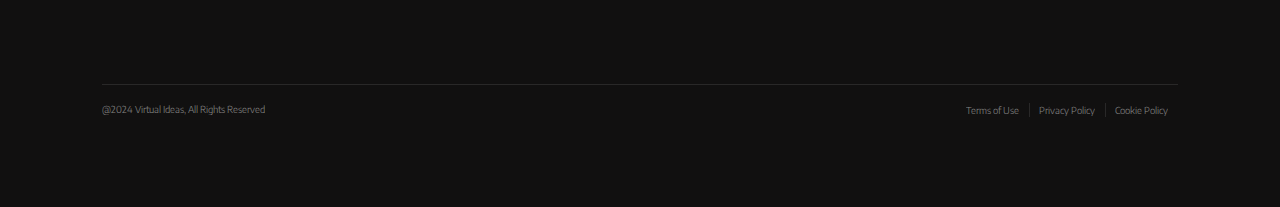
<file: SignUpLogIn.html>
<!DOCTYPE html>
<html lang="en">
<head>
    <meta charset="UTF-8">
    <meta name="viewport" content="width=device-width, initial-scale=1.0">
    <link rel="preconnect" href="https://fonts.googleapis.com">
    <link rel="preconnect" href="https://fonts.gstatic.com" crossorigin>
    <link href="https://fonts.googleapis.com/css2?family=Encode+Sans:wght@100..900&display=swap" rel="stylesheet">
    <link rel="stylesheet" href="https://cdnjs.cloudflare.com/ajax/libs/font-awesome/6.6.0/css/all.min.css" integrity="sha512-Kc323vGBEqzTmouAECnVceyQqyqdsSiqLQISBL29aUW4U/M7pSPA/gEUZQqv1cwx4OnYxTxve5UMg5GT6L4JJg==" crossorigin="anonymous" referrerpolicy="no-referrer" />
    <title>Login or Signup</title>
    <link rel="icon" href="../images/logo.png">
    <link rel="stylesheet" href="../css/SignUpLogIn.css">
</head>
<body>
    <nav>
        <div class="navbar">
            <a href="./index.html">
                <div class="logo">
                    <img src="../images/logo.png" alt="logo">
                    <p>Virtual Ideas</p>
                </div>
            </a>
            <div class="components">
                <a href="./index.html">Home</a>
                <a href="#">Account</a>
                <a href="#">About</a>
            </div>
            <button id="navbtn">Log In</button>
        </div>
    </nav>

    <div class="playground">
        <p>LAUNCHING 2025</p>
        <h4>Virtual exploring of ideas</h4>
        <div class="inputEmail">
            <input type="email" placeholder="Enter email">
        </div>
        <div class="inputPasswordLogIn">
            <input type="password" placeholder="Enter password">
            <button  onclick="redirectToHome()">Log in</button>
        </div>
        <p class="forgot">forgot Password?</p>
        <div class="inputPasswordSignUp">
            <input type="password" placeholder="Enter password">
            <button  onclick="redirectToHome()">Sign Up now</button>
        </div>
        <p class="privacy">We care about your data in our <span>privacy policy</span>.</p>
    </div>

    <footer>
        <div class="footer">
            <div class="catagories">
                <div class="catagory">
                    <p class="catagoryName">Home</p>
                    <p>Categories</p>
                    <p>Devices</p>
                    <p>Pricing</p>
                    <p>FAQ</p>
                </div>
                <div class="catagory">
                    <p class="catagoryName">Movies</p>
                    <p>Gernes</p>
                    <p>Trending</p>
                    <p>New Release</p>
                    <p>Popular</p>
                </div>
                <div class="catagory">
                    <p class="catagoryName">Shows</p>
                    <p>Gernes</p>
                    <p>Trending</p>
                    <p>New Release</p>
                    <p>Popular</p>
                </div>
                <div class="catagory">
                    <p class="catagoryName">Support</p>
                    <p>Contact Us</p>
                </div>
                <div class="catagory">
                    <p class="catagoryName">Subscription</p>
                    <p>Plans</p>
                    <p>Features</p>
                </div>
                <div class="catagory">
                    <p class="catagoryName">Connect With Us</p>
                    <div class="social">
                        <div class="icon"><i class="fab fa-facebook-f"></i></div>
                        <div class="icon"><i class="fab fa-twitter"></i></div>
                        <div class="icon"><i class="fab fa-linkedin"></i></div>
                    </div>
                </div>
            </div>
            <div class="rights">
                <p>@2024 Virtual Ideas, All Rights Reserved</p>
                <div class="terms">
                    <p>Terms of Use</p>
                    <div class="line"></div>
                    <p>Privacy Policy</p>
                    <div class="line"></div>
                    <p>Cookie Policy</p>
                </div>
            </div>
        </div>
    </footer>
    <script src="../js/SignUpLogIn.js"></script>
</body>
</html>
</file>
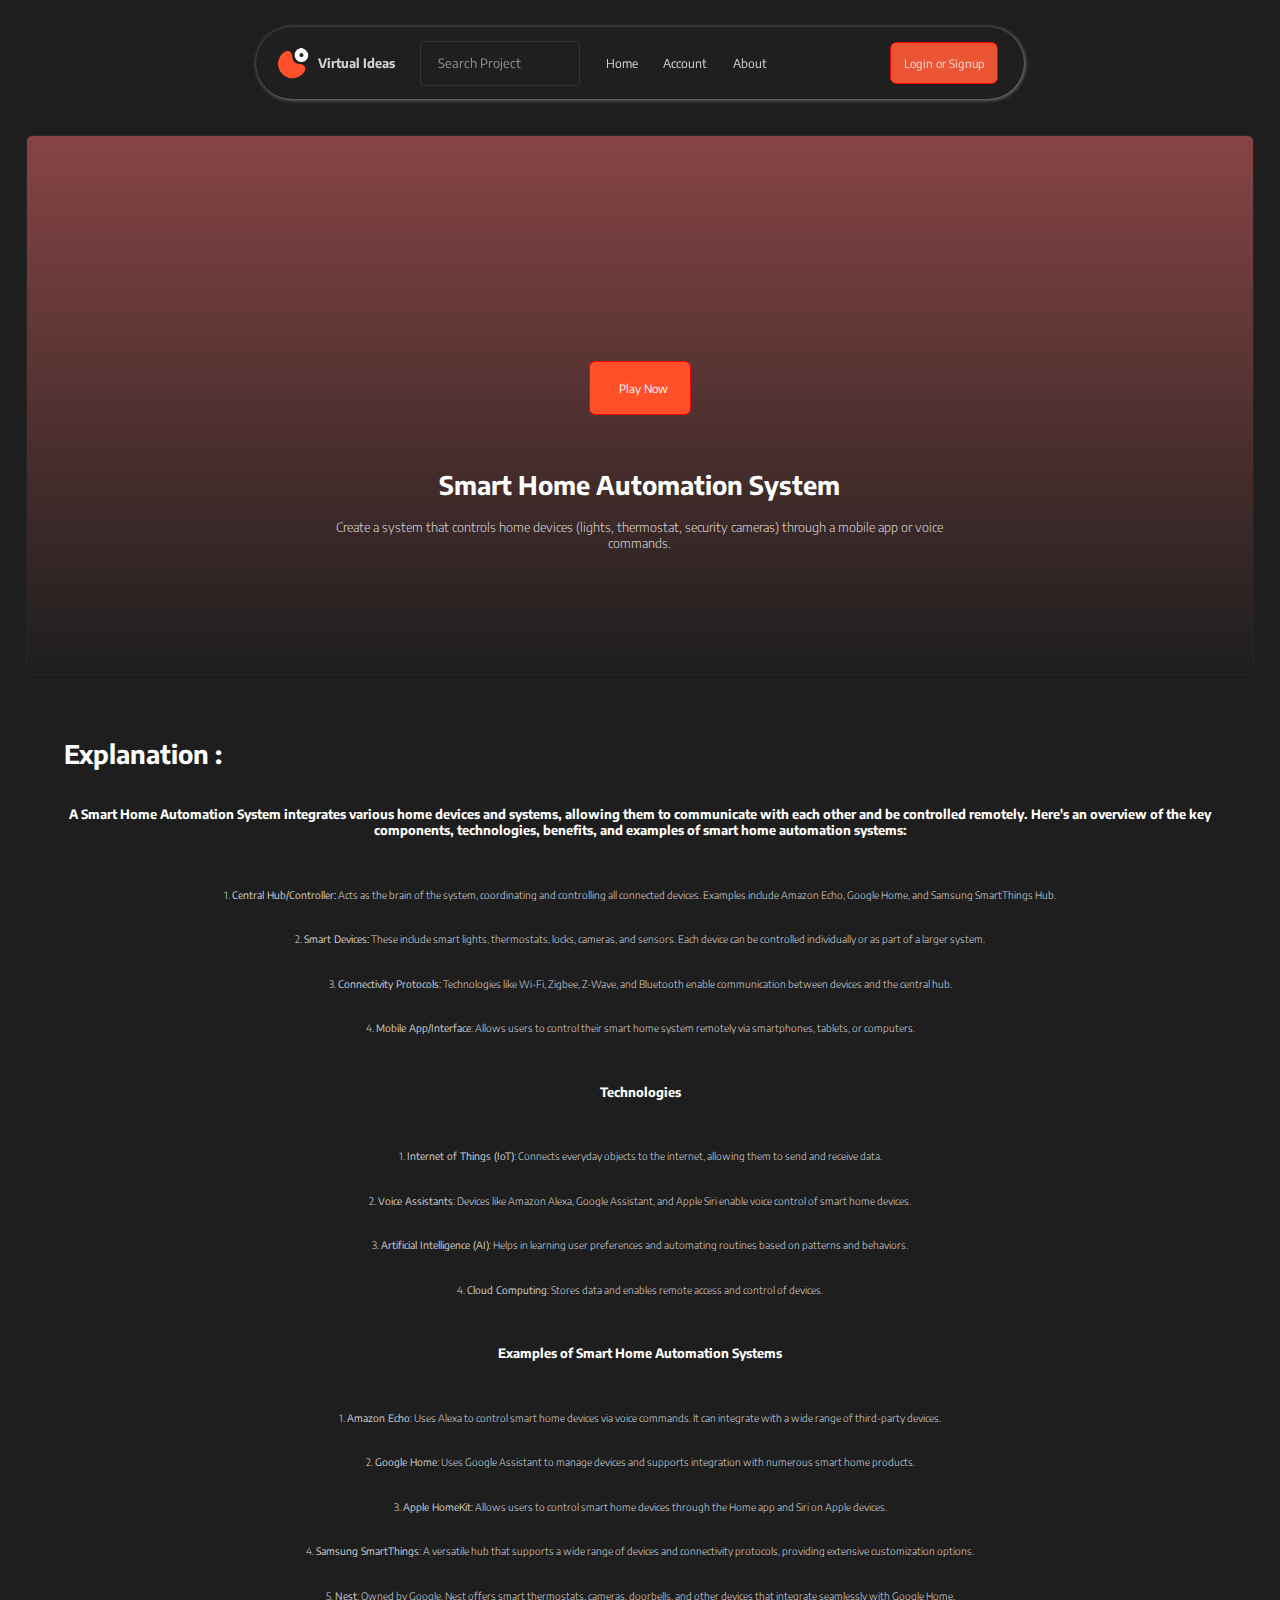
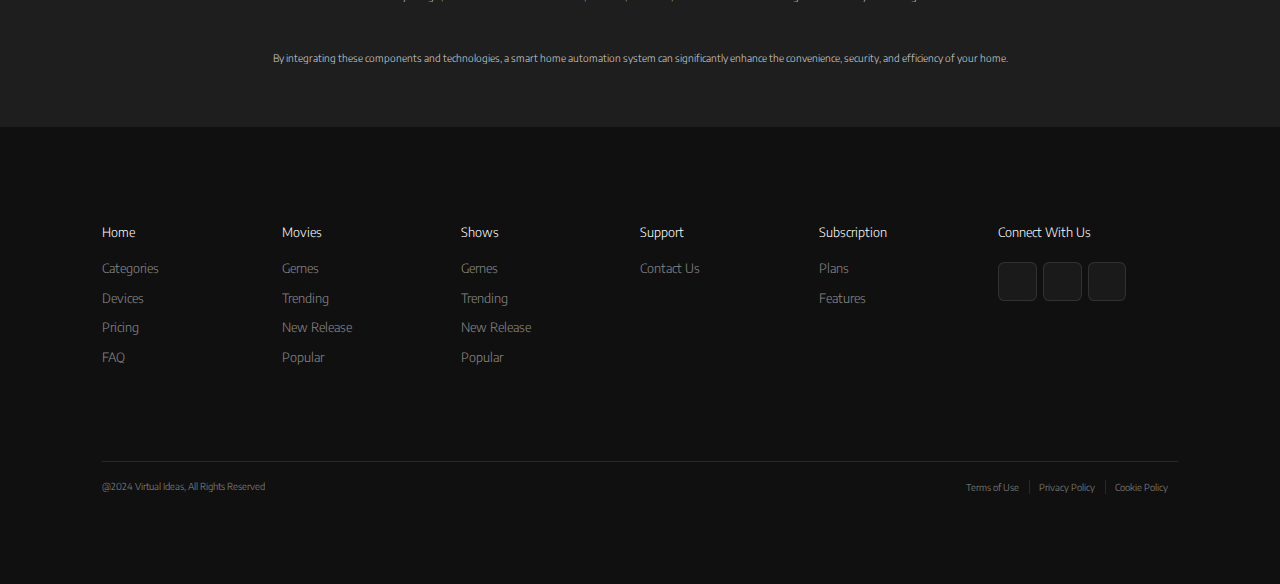
<file: video.html>
<!DOCTYPE html>
<html lang="en">
<head>
    <meta charset="UTF-8">
    <meta name="viewport" content="width=device-width, initial-scale=1.0">
    <link rel="preconnect" href="https://fonts.googleapis.com">
    <link rel="preconnect" href="https://fonts.gstatic.com" crossorigin>
    <link href="https://fonts.googleapis.com/css2?family=Encode+Sans:wght@100..900&display=swap" rel="stylesheet">
    <link rel="stylesheet" href="https://cdnjs.cloudflare.com/ajax/libs/font-awesome/6.6.0/css/all.min.css" integrity="sha512-Kc323vGBEqzTmouAECnVceyQqyqdsSiqLQISBL29aUW4U/M7pSPA/gEUZQqv1cwx4OnYxTxve5UMg5GT6L4JJg==" crossorigin="anonymous" referrerpolicy="no-referrer" />
    <link rel="stylesheet" href="https://fonts.googleapis.com/css2?family=Material+Symbols+Outlined:opsz,wght,FILL,GRAD@20..48,100..700,0..1,-50..200" />
    <title>Search</title>
    <link rel="icon" href="../images/logo.png">
    <link rel="stylesheet" href="../css/video.css">
</head>
<body>
    <nav>
        <div class="navbar">
            <a href="./index.html">
                <div class="logo">
                    <img src="../images/logo.png" alt="logo">
                    <p>Virtual Ideas</p>
                </div>
            </a>
            <div class="components">
                <div class="search">
                    <i class="fa-solid fa-magnifying-glass"></i>
                    <input type="text" placeholder="Search Project">
                </div>
                <a href="./index.html">Home</a>
                <a href="#">Account</a>
                <a href="#">About</a>
            </div>
            <button onclick="redirectToSignUpLogIn()" >Login or Signup</button>
        </div>
    </nav>

    <div class="videoBox">
        <button><i class="fa-solid fa-play"></i>Play Now</button>
        <h2>Smart Home Automation System</h2>
        <p>Create a system that controls home devices (lights, thermostat, security cameras) through a mobile app or voice commands.</p>
    </div>

    <div class="explanation">
        <h2>Explanation :</h2>
        <h4>A Smart Home Automation System integrates various home devices and systems, allowing them to communicate with each other and be controlled remotely. Here's an overview of the key components, technologies, benefits, and examples of smart home automation systems:</h4>
        <ol>
            <li>1. <b>Central Hub/Controller:</b> Acts as the brain of the system, coordinating and controlling all connected devices. Examples include Amazon Echo, Google Home, and Samsung SmartThings Hub.</li>
            <li>2. <b>Smart Devices:</b> These include smart lights, thermostats, locks, cameras, and sensors. Each device can be controlled individually or as part of a larger system.</li>
            <li>3. <b>Connectivity Protocols</b>: Technologies like Wi-Fi, Zigbee, Z-Wave, and Bluetooth enable communication between devices and the central hub.</li>
            <li>4. <b>Mobile App/Interface</b>: Allows users to control their smart home system remotely via smartphones, tablets, or computers.</li>
        </ol>
        <h4>Technologies</h4>
        <ol>
            <li>1. <b>Internet of Things (IoT)</b>: Connects everyday objects to the internet, allowing them to send and receive data.</li>
            <li>2. <b>Voice Assistants</b>: Devices like Amazon Alexa, Google Assistant, and Apple Siri enable voice control of smart home devices.</li>
            <li>3. <b>Artificial Intelligence (AI)</b>: Helps in learning user preferences and automating routines based on patterns and behaviors.</li>
            <li>4. <b>Cloud Computing</b>: Stores data and enables remote access and control of devices.</li>
        </ol>
        <h4> Examples of Smart Home Automation Systems</h4>
        <ol>
            <li>1. <b>Amazon Echo</b>: Uses Alexa to control smart home devices via voice commands. It can integrate with a wide range of third-party devices.</li>
            <li>2. <b>Google Home</b>: Uses Google Assistant to manage devices and supports integration with numerous smart home products.</li>
            <li>3. <b>Apple HomeKit</b>: Allows users to control smart home devices through the Home app and Siri on Apple devices.</li>
            <li>4. <b>Samsung SmartThings</b>: A versatile hub that supports a wide range of devices and connectivity protocols, providing extensive customization options.</li>
            <li>5. <b>Nest</b>: Owned by Google, Nest offers smart thermostats, cameras, doorbells, and other devices that integrate seamlessly with Google Home.</li>
        </ol>
        <p>By integrating these components and technologies, a smart home automation system can significantly enhance the convenience, security, and efficiency of your home.</p>
    </div>

    <footer>
        <div class="footer">
            <div class="catagories">
                <div class="catagory">
                    <p class="catagoryName">Home</p>
                    <p>Categories</p>
                    <p>Devices</p>
                    <p>Pricing</p>
                    <p>FAQ</p>
                </div>
                <div class="catagory">
                    <p class="catagoryName">Movies</p>
                    <p>Gernes</p>
                    <p>Trending</p>
                    <p>New Release</p>
                    <p>Popular</p>
                </div>
                <div class="catagory">
                    <p class="catagoryName">Shows</p>
                    <p>Gernes</p>
                    <p>Trending</p>
                    <p>New Release</p>
                    <p>Popular</p>
                </div>
                <div class="catagory">
                    <p class="catagoryName">Support</p>
                    <p>Contact Us</p>
                </div>
                <div class="catagory">
                    <p class="catagoryName">Subscription</p>
                    <p>Plans</p>
                    <p>Features</p>
                </div>
                <div class="catagory">
                    <p class="catagoryName">Connect With Us</p>
                    <div class="social">
                        <div class="icon"><i class="fab fa-facebook-f"></i></div>
                        <div class="icon"><i class="fab fa-twitter"></i></div>
                        <div class="icon"><i class="fab fa-linkedin"></i></div>
                    </div>
                </div>
            </div>
            <div class="rights">
                <p>@2024 Virtual Ideas, All Rights Reserved</p>
                <div class="terms">
                    <p>Terms of Use</p>
                    <div class="line"></div>
                    <p>Privacy Policy</p>
                    <div class="line"></div>
                    <p>Cookie Policy</p>
                </div>
            </div>
        </div>
    </footer>
    <script src="../js/video.js"></script>
</body>
</html>
</file>
<file: css/index.css>
* {
    margin: 0;
    padding: 0;
    box-sizing: border-box;
    overflow-x: hidden;
    font-family: "Encode Sans", sans-serif;
}

body {
    background-color: #1E1E1E;
    color: rgba(255, 255, 255, 0.8);
    font-family: "Encode Sans", sans-serif;
}

a {
    text-decoration: none;
    color: unset;
}

/* Scrollbar */

html {
    overflow-y: scroll;
    /* overflow-x: scroll; */
    overflow-x: hidden;
}

::-webkit-scrollbar {
    width: 0.6vw;
}

::-webkit-scrollbar-track {
    background: #f1f1f1;
}

::-webkit-scrollbar-thumb {
    background: #1E1E1E;
    border: 0.125vw solid #f1f1f1;
    border-radius: 0.625vw;
}

::-webkit-scrollbar-thumb:hover {
    background: #1F1F20;
    cursor: pointer;
}

/* Navbar */
nav {
    background-color: transparent;
    position: fixed;
    top: 2vh;
    left: 0;
    width: 100%;
    height: auto;
    z-index: 1000;
    display: flex;
    justify-content: center;
    align-items: center;
}

nav .navbar {
    display: flex;
    justify-content: start;
    align-items: center;
    width: 60%;
    height: 8vh;
    padding: 0.8vh 0;
    margin: 1vh 0;
    background-color: #1F1F20;
    box-shadow: 0.0625vw 0.0625vw 0.3125vw rgb(255, 255, 255, 0.5);
    border-radius: 25vw;
}

nav .navbar .logo {
    display: flex;
    justify-content: center;
    align-items: center;
    width: auto;
    height: 100%;
    margin: 0 1.5vw;
}

nav .navbar .logo img {
    width: 4vh;
    height: 4vh;
    border-radius: 50%;
    object-fit: cover;
}

nav .navbar .logo p {
    font-size: 1vw;
    font-weight: 700;
    margin-left: 0.5vw;
}

nav .navbar .components {
    display: flex;
    justify-content: space-between;
    align-items: center;
    width: auto;
    height: 100%;
}

nav .navbar .components .search {
    width: 12.5vw;
    height: 5vh;
    display: flex;
    justify-content: center;
    align-items: center;
    border: 0.0625vw solid rgba(255, 255, 255, 0.1);
    border-radius: 0.3vw;
    padding-left: 0.5vw;
    margin-right: 1vw;
    margin-left: 0.5vw;
}

nav .navbar .components .search:hover {
    box-shadow: 0.0625vw 0.0625vw 0.3125vw rgb(255, 255, 255, 0.5);
}

nav .navbar .components .search input {
    /* position: relative;
    top: 0;
    left: 0; */
    width: 100%;
    height: 100%;
    padding: 0.5vh 0.5vw;
    /* padding-left: 2vw; */
    background-color: #1F1F20;
    color: rgba(255, 255, 255, 0.8);
    /* border: 0.0625vw solid rgba(255, 255, 255, 0.1);
    border-radius: 0.3vw; */
    border: none;
    outline: none;
    font-size: 1vw;
    /* z-index: 1000; */
}

nav .navbar .components .search input::placeholder {
    color: rgba(255, 255, 255, 0.5);
}

nav .navbar .components .search i {
    /* position: relative;
    top: 0;
    left: 1.5vw; */
    font-size: 0.8vw;
    padding: 2px;
    color: rgba(255, 255, 255, 0.5);
    cursor: pointer;
    /* z-index: 2000; */
}

nav .navbar .components a {
    text-decoration: none;
    color: rgba(255, 255, 255, 0.8);
    font-size: 0.95vw;
    margin: 0 1vw;
}

nav .navbar .components a:hover {
    color: rgba(255, 255, 255, 1);
}

nav .navbar button {
    width: auto;
    height: 4.75vh;
    padding: 0 1vw;
    display: flex;
    justify-content: center;
    align-items: center;
    background-color: #EB5534;
    border: 0.0625vw solid red;
    border-radius: 0.5vw;
    font-size: 0.9vw;
    color: rgba(255, 255, 255, 0.8);
    cursor: pointer;
    margin-left: auto;
    margin-right: 2vw;
}

nav .navbar button:hover {
    background-color: #FF6A3D;
}

/* Title */
.title {
    position: absolute;
    top: 20vh;
    display: flex;
    flex-direction: column;
    flex-wrap: wrap;
    justify-content: start;
    align-items: center;
    width: 100%;
    height: auto;
}

.title h1 {
    font-size: 5.5vw;
    font-weight: 300;
    color: rgba(255, 255, 255, 1);
    text-align: center;
}

.title p {
    font-size: 1.5vw;
    font-weight: 300;
    color: rgba(255, 255, 255, 0.8);
    text-align: center;
    margin-top: 4vh;
}

/* cristal */

#cristal {
    position: absolute;
    top: 56vh;
    right: 0;
    height: 45vh;
    width: auto;

    z-index: -1;
}

/* container */

.container {
    position: absolute;
    top: 86vh;
    left: 0;
    display: flex;
    justify-content: center;
    align-items: center;
    width: 100%;
    height: auto;
    overflow-y: hidden;
    background-color: transparent;
}

.container .card {
    width: 20vw;
    height: 55vh;
    background-color: #DAC5A70D;
    backdrop-filter: blur(0.5vw);
    border: 0.0625vw solid rgba(255, 255, 255, 0.1);
    margin: 0 1vw;
    padding: 4vh 2vw;
    cursor: pointer;
    overflow-y: hidden;
}

.container .card img {
    width: 100%;
    height: 65%;
    object-fit: cover;
    margin-bottom: 1vh;
}

.container .card span {
    font-size: 0.5vw;
    font-weight: 300;
    color: rgba(255, 255, 255, 0.5);
}

.container .card h4 {
    font-size: 1vw;
    font-weight: 300;
    color: rgba(255, 255, 255, 0.8);
    margin: 1vh 0;
}

.container .card p {
    font-size: 0.75vw;
    font-weight: 300;
    color: rgba(255, 255, 255, 0.5);
}

/* Footer */

footer .footer {
    position: absolute;
    top: 150vh;
    left: 0;
    display: flex;
    flex-direction: column;
    flex-wrap: wrap;
    justify-content: space-between;
    align-items: center;
    width: 100%;
    height: auto;
    background-color: #111010;
    color: rgba(255, 255, 255, 0.8);
    padding: 10vh 8vw;
}

footer .footer .catagories {
    display: flex;
    justify-content: space-between;
    align-items: start;
    width: 100%;
    height: auto;
    margin-bottom: 2vh;
}

footer .footer .catagories .catagory {
    display: flex;
    flex-direction: column;
    justify-content: start;
    align-items: start;
    width: 20%;
    height: auto;
}

footer .footer .catagories .catagory p {
    font-size: 1vw;
    font-weight: 300;
    color: rgba(255, 255, 255, 0.5);
    width: 100%;
    margin: 0.75vh 0;
}

footer .footer .catagories .catagory .catagoryName {
    color: rgba(255, 255, 255, 1);
    margin-bottom: 1.5vh;
}

footer .footer .catagories .catagory p:hover {
    color: rgba(255, 255, 255, 1);
    cursor: pointer;
}

footer .footer .catagories .catagory .catagoryName:hover {
    cursor: default;
}

footer .footer .catagories .catagory .social {
    display: flex;
    justify-content: start;
    align-items: center;
    width: 100%;
    height: auto;
    margin-top: 1vh;
}

footer .footer .catagories .catagory .social .icon {
    display: flex;
    justify-content: center;
    align-items: center;
    width: 3vw;
    height: 3vw;
    background-color: #1A1A1A;
    margin-right: 0.5vw;
    border-radius: 0.5vw;
    border: 0.0625vw solid rgba(255, 255, 255, 0.1);
    overflow-y: hidden;
}

footer .footer .catagories .catagory .social i {
    font-size: 1.25vw;
    color: rgba(255, 255, 255, 1);
    overflow-y: hidden;
}

footer .footer .catagories .catagory .social .icon:hover {
    background-color: #1F1F20;
    cursor: pointer;
}

footer .footer .rights {
    display: flex;
    justify-content: space-between;
    align-items: start;
    width: 100%;
    height: auto;
    margin-top: 8vh;
    padding-top: 2vh;
    border-top: 0.0625vw solid rgba(255, 255, 255, 0.1);
}

footer .footer .rights p {
    font-size: 0.75vw;
    font-weight: 300;
    color: rgba(255, 255, 255, 0.5);
}

footer .footer .rights .terms {
    display: flex;
    justify-content: start;
    align-items: center;
    width: auto;
    height: auto;
}

footer .footer .rights .terms p {
    margin: 0 0.75vw;
}

footer .footer .rights .terms p:hover {
    color: rgba(255, 255, 255, 1);
    cursor: pointer;
}

footer .footer .rights .terms .line {
    width: 0.0625vw;
    height: 1.5vh;
    background-color: rgba(255, 255, 255, 0.1);
}
</file>
<file: css/explanation.css>
* {
    margin: 0;
    padding: 0;
    box-sizing: border-box;
    overflow-x: hidden;
    font-family: "Encode Sans", sans-serif;
}

body {
    background-color: #1E1E1E;
    color: rgba(255, 255, 255, 0.8);
    font-family: "Encode Sans", sans-serif;
}

a {
    text-decoration: none;
    color: unset;
}

/* Scrollbar */

html {
    overflow-y: scroll;
    /* overflow-x: scroll; */
    overflow-x: hidden;
}

::-webkit-scrollbar {
    width: 0.6vw;
}

::-webkit-scrollbar-track {
    background: #f1f1f1;
}

::-webkit-scrollbar-thumb {
    background: #1E1E1E;
    border: 0.125vw solid #f1f1f1;
    border-radius: 0.625vw;
}

::-webkit-scrollbar-thumb:hover {
    background: #1F1F20;
    cursor: pointer;
}

/* Navbar */
nav {
    background-color: transparent;
    position: fixed;
    top: 2vh;
    left: 0;
    width: 100%;
    height: auto;
    z-index: 1000;
    display: flex;
    justify-content: center;
    align-items: center;
}

nav .navbar {
    display: flex;
    justify-content: start;
    align-items: center;
    width: 60%;
    height: 8vh;
    padding: 0.8vh 0;
    margin: 1vh 0;
    background-color: #1F1F20;
    box-shadow: 0.0625vw 0.0625vw 0.3125vw rgb(255, 255, 255, 0.5);
    border-radius: 25vw;
}

nav .navbar .logo {
    display: flex;
    justify-content: center;
    align-items: center;
    width: auto;
    height: 100%;
    margin: 0 1.5vw;
}

nav .navbar .logo img {
    width: 4vh;
    height: 4vh;
    border-radius: 50%;
    object-fit: cover;
}

nav .navbar .logo p {
    font-size: 1vw;
    font-weight: 700;
    margin-left: 0.5vw;
}

nav .navbar .components {
    display: flex;
    justify-content: space-between;
    align-items: center;
    width: auto;
    height: 100%;
}

nav .navbar .components .search {
    width: 12.5vw;
    height: 5vh;
    display: flex;
    justify-content: center;
    align-items: center;
    border: 0.0625vw solid rgba(255, 255, 255, 0.1);
    border-radius: 0.3vw;
    padding-left: 0.5vw;
    margin-right: 1vw;
    margin-left: 0.5vw;
}

nav .navbar .components .search:hover {
    box-shadow: 0.0625vw 0.0625vw 0.3125vw rgb(255, 255, 255, 0.5);
}

nav .navbar .components .search input {
    /* position: relative;
    top: 0;
    left: 0; */
    width: 100%;
    height: 100%;
    padding: 0.5vh 0.5vw;
    /* padding-left: 2vw; */
    background-color: #1F1F20;
    color: rgba(255, 255, 255, 0.8);
    /* border: 0.0625vw solid rgba(255, 255, 255, 0.1);
    border-radius: 0.3vw; */
    border: none;
    outline: none;
    font-size: 1vw;
    /* z-index: 1000; */
}

nav .navbar .components .search input::placeholder {
    color: rgba(255, 255, 255, 0.5);
}

nav .navbar .components .search i {
    /* position: relative;
    top: 0;
    left: 1.5vw; */
    font-size: 0.8vw;
    padding: 2px;
    color: rgba(255, 255, 255, 0.5);
    cursor: pointer;
    /* z-index: 2000; */
}

nav .navbar .components a {
    text-decoration: none;
    color: rgba(255, 255, 255, 0.8);
    font-size: 0.95vw;
    margin: 0 1vw;
}

nav .navbar .components a:hover {
    color: rgba(255, 255, 255, 1);
}

nav .navbar button {
    width: auto;
    height: 4.75vh;
    padding: 0 1vw;
    display: flex;
    justify-content: center;
    align-items: center;
    background-color: #EB5534;
    border: 0.0625vw solid red;
    border-radius: 0.5vw;
    font-size: 0.9vw;
    color: rgba(255, 255, 255, 0.8);
    cursor: pointer;
    margin-left: auto;
    margin-right: 2vw;
}

nav .navbar button:hover {
    background-color: #FF6A3D;
}

/* Side Bar */

.sidebar {
    position: absolute;
    top: 0;
    left: 0;
    width: 16vw;
    height: 171vh;
    background-color: #6C6C6C;
    color: #FEF9F9;
    display: flex;
    flex-wrap: wrap;
    flex-direction: column;
    justify-content: start;
    align-items: start;
    z-index: 1000;
    padding: 3vh 1vw;
    transition: all 1s ease-in-out !important;
}

.sidebar .head {
    display: flex;
    justify-content: space-between;
    align-items: center;
    width: 100%;
    height: auto;
    background-color: transparent;
    margin-bottom: 2vh;
}

.sidebar .head .logo {
    display: flex;
    justify-content: space-between;
    align-items: center;
    width: auto;
    height: auto;
}

.sidebar .head .logo img {
    width: 1.5vw;
    height: 1.5vw;
    object-fit: cover;
}

.sidebar .head .logo p {
    font-size: 1vw;
    font-weight: 700;
    margin-left: 0.5vw;
}

.sidebar .head i {
    font-size: 1.1vw;
    cursor: pointer;
    overflow: hidden;
    transition: all 1s ease-in-out !important;
}

.sidebar ul {
    display: flex;
    flex-direction: column;
    justify-content: start;
    align-items: start;
    width: 100%;
    height: auto;
    margin-top: 8.5vh;
}

.sidebar ul li {
    width: 100%;
    height: auto;
    margin: 0.5vh 0;
    cursor: pointer;
    display: flex;
    justify-content: start;
    align-items: center;
    margin-left: 0.75vw;
}

.sidebar ul li .line {
    width: 0.1875vw;
    height: 100%;
    background-color: #EC7160;
    margin-right: 0.25vw;
    border-radius: 1vw;
}

.sidebar ul li:has(.line) {
    margin-left: 0.25vw;
}

/* Go to Video */

#play {
    position: fixed;
    top: 10vh;
    right: 6vw;
    color: #000;
    background-color: #fff;
    cursor: pointer;
    height: 4.75vh;
    width: 4.75vh;
    border-radius: 50%;
    overflow: hidden;
    display: flex;
    justify-content: center;
    align-items: center;
    font-size: 1vw;
    box-shadow: none;
    outline: none;
    border: none;
    margin-left: 1vw;
    cursor: pointer;
}

/* Explanation */

.explanation {
    display: flex;
    flex-direction: column;
    flex-wrap: wrap;
    justify-content: start;
    align-items: center;
    width: 100%;
    height: auto;
    margin-top: 15vh;
}

.explanation h4 {
    width: 65%;
    font-size: 1vw;
    font-weight: 700;
    margin: 2vh 0;
    color: #EC7160;
    text-align: start;
}

.explanation ol {
    width: 65%;
}

.explanation li {
    width: 100%;
    font-size: 0.8vw;
    font-weight: 300;
    color: rgba(255, 255, 255, 1);
    margin: 3.5vh 0;
    text-align: start;
}

.explanation p {
    width: 65%;
    font-size: 0.8vw;
    font-weight: 300;
    color: rgba(255, 255, 255, 1);
    margin: 2vh 0;
    text-align: start;
}

/* Footer */

footer .footer {
    /* position: absolute;
    top: 150vh;
    left: 0; */
    margin-top: 5vh;
    display: flex;
    flex-direction: column;
    flex-wrap: wrap;
    justify-content: space-between;
    align-items: center;
    width: 100%;
    height: auto;
    background-color: #111010;
    color: rgba(255, 255, 255, 0.8);
    padding: 10vh 8vw;
}

footer .footer .catagories {
    display: flex;
    justify-content: space-between;
    align-items: start;
    width: 100%;
    height: auto;
    margin-bottom: 2vh;
}

footer .footer .catagories .catagory {
    display: flex;
    flex-direction: column;
    justify-content: start;
    align-items: start;
    width: 20%;
    height: auto;
}

footer .footer .catagories .catagory p {
    font-size: 1vw;
    font-weight: 300;
    color: rgba(255, 255, 255, 0.5);
    width: 100%;
    margin: 0.75vh 0;
}

footer .footer .catagories .catagory .catagoryName {
    color: rgba(255, 255, 255, 1);
    margin-bottom: 1.5vh;
}

footer .footer .catagories .catagory p:hover {
    color: rgba(255, 255, 255, 1);
    cursor: pointer;
}

footer .footer .catagories .catagory .catagoryName:hover {
    cursor: default;
}

footer .footer .catagories .catagory .social {
    display: flex;
    justify-content: start;
    align-items: center;
    width: 100%;
    height: auto;
    margin-top: 1vh;
}

footer .footer .catagories .catagory .social .icon {
    display: flex;
    justify-content: center;
    align-items: center;
    width: 3vw;
    height: 3vw;
    background-color: #1A1A1A;
    margin-right: 0.5vw;
    border-radius: 0.5vw;
    border: 0.0625vw solid rgba(255, 255, 255, 0.1);
    overflow-y: hidden;
}

footer .footer .catagories .catagory .social i {
    font-size: 1.25vw;
    color: rgba(255, 255, 255, 1);
    overflow-y: hidden;
}

footer .footer .catagories .catagory .social .icon:hover {
    background-color: #1F1F20;
    cursor: pointer;
}

footer .footer .rights {
    display: flex;
    justify-content: space-between;
    align-items: start;
    width: 100%;
    height: auto;
    margin-top: 8vh;
    padding-top: 2vh;
    border-top: 0.0625vw solid rgba(255, 255, 255, 0.1);
}

footer .footer .rights p {
    font-size: 0.75vw;
    font-weight: 300;
    color: rgba(255, 255, 255, 0.5);
}

footer .footer .rights .terms {
    display: flex;
    justify-content: start;
    align-items: center;
    width: auto;
    height: auto;
}

footer .footer .rights .terms p {
    margin: 0 0.75vw;
}

footer .footer .rights .terms p:hover {
    color: rgba(255, 255, 255, 1);
    cursor: pointer;
}

footer .footer .rights .terms .line {
    width: 0.0625vw;
    height: 1.5vh;
    background-color: rgba(255, 255, 255, 0.1);
}
</file>
<file: css/feedback.css>
* {
    margin: 0;
    padding: 0;
    box-sizing: border-box;
    overflow-x: hidden;
    font-family: "Encode Sans", sans-serif;
}

body {
    background-color: #1E1E1E;
    color: rgba(255, 255, 255, 0.8);
    font-family: "Encode Sans", sans-serif;
}

a {
    text-decoration: none;
    color: unset;
}

/* Scrollbar */

html {
    overflow-y: scroll;
    /* overflow-x: scroll; */
    overflow-x: hidden;
}

::-webkit-scrollbar {
    width: 0.6vw;
}

::-webkit-scrollbar-track {
    background: #f1f1f1;
}

::-webkit-scrollbar-thumb {
    background: #1E1E1E;
    border: 0.125vw solid #f1f1f1;
    border-radius: 0.625vw;
}

::-webkit-scrollbar-thumb:hover {
    background: #1F1F20;
    cursor: pointer;
}

/* Navbar */
nav {
    background-color: transparent;
    position: fixed;
    top: 2vh;
    left: 0;
    width: 100%;
    height: auto;
    z-index: 1000;
    display: flex;
    justify-content: center;
    align-items: center;
}

nav .navbar {
    display: flex;
    justify-content: start;
    align-items: center;
    width: 60%;
    height: 8vh;
    padding: 0.8vh 0;
    margin: 1vh 0;
    background-color: #1F1F20;
    box-shadow: 0.0625vw 0.0625vw 0.3125vw rgb(255, 255, 255, 0.5);
    border-radius: 25vw;
}

nav .navbar .logo {
    display: flex;
    justify-content: center;
    align-items: center;
    width: auto;
    height: 100%;
    margin: 0 1.5vw;
}

nav .navbar .logo img {
    width: 4vh;
    height: 4vh;
    border-radius: 50%;
    object-fit: cover;
}

nav .navbar .logo p {
    font-size: 1vw;
    font-weight: 700;
    margin-left: 0.5vw;
}

nav .navbar .components {
    display: flex;
    justify-content: space-between;
    align-items: center;
    width: auto;
    height: 100%;
}

nav .navbar .components .search {
    width: 12.5vw;
    height: 5vh;
    display: flex;
    justify-content: center;
    align-items: center;
    border: 0.0625vw solid rgba(255, 255, 255, 0.1);
    border-radius: 0.3vw;
    padding-left: 0.5vw;
    margin-right: 1vw;
    margin-left: 0.5vw;
}

nav .navbar .components .search:hover {
    box-shadow: 0.0625vw 0.0625vw 0.3125vw rgb(255, 255, 255, 0.5);
}

nav .navbar .components .search input {
    /* position: relative;
    top: 0;
    left: 0; */
    width: 100%;
    height: 100%;
    padding: 0.5vh 0.5vw;
    /* padding-left: 2vw; */
    background-color: #1F1F20;
    color: rgba(255, 255, 255, 0.8);
    /* border: 0.0625vw solid rgba(255, 255, 255, 0.1);
    border-radius: 0.3vw; */
    border: none;
    outline: none;
    font-size: 1vw;
    /* z-index: 1000; */
}

nav .navbar .components .search input::placeholder {
    color: rgba(255, 255, 255, 0.5);
}

nav .navbar .components .search i {
    /* position: relative;
    top: 0;
    left: 1.5vw; */
    font-size: 0.8vw;
    padding: 2px;
    color: rgba(255, 255, 255, 0.5);
    cursor: pointer;
    /* z-index: 2000; */
}

nav .navbar .components a {
    text-decoration: none;
    color: rgba(255, 255, 255, 0.8);
    font-size: 0.95vw;
    margin: 0 1vw;
}

nav .navbar .components a:hover {
    color: rgba(255, 255, 255, 1);
}

nav .navbar button {
    width: auto;
    height: 4.75vh;
    padding: 0 1vw;
    display: flex;
    justify-content: center;
    align-items: center;
    background-color: #EB5534;
    border: 0.0625vw solid red;
    border-radius: 0.5vw;
    font-size: 0.9vw;
    color: rgba(255, 255, 255, 0.8);
    cursor: pointer;
    margin-left: auto;
    margin-right: 2vw;
}

nav .navbar button:hover {
    background-color: #FF6A3D;
}

/* Side Bar */

.sidebar {
    position: absolute;
    top: 0;
    left: 0;
    width: 16vw;
    height: 117.5vh;
    background-color: #6C6C6C;
    color: #FEF9F9;
    display: flex;
    flex-wrap: wrap;
    flex-direction: column;
    justify-content: start;
    align-items: start;
    z-index: 1000;
    padding: 3vh 1vw;
    transition: all 1s ease-in-out !important;
}

.sidebar .head {
    display: flex;
    justify-content: space-between;
    align-items: center;
    width: 100%;
    height: auto;
    background-color: transparent;
    margin-bottom: 2vh;
}

.sidebar .head .logo {
    display: flex;
    justify-content: space-between;
    align-items: center;
    width: auto;
    height: auto;
}

.sidebar .head .logo img {
    width: 1.5vw;
    height: 1.5vw;
    object-fit: cover;
}

.sidebar .head .logo p {
    font-size: 1vw;
    font-weight: 700;
    margin-left: 0.5vw;
}

.sidebar .head i {
    font-size: 1.1vw;
    cursor: pointer;
    overflow: hidden;
    transition: all 1s ease-in-out !important;
}

.sidebar ul {
    display: flex;
    flex-direction: column;
    justify-content: start;
    align-items: start;
    width: 100%;
    height: auto;
    margin-top: 8.5vh;
}

.sidebar ul li {
    width: 100%;
    height: auto;
    margin: 0.5vh 0;
    cursor: pointer;
    display: flex;
    justify-content: start;
    align-items: center;
    margin-left: 0.75vw;
}

.sidebar ul li .line {
    width: 0.1875vw;
    height: 100%;
    background-color: #EC7160;
    margin-right: 0.25vw;
    border-radius: 1vw;
}

.sidebar ul li:has(.line) {
    margin-left: 0.25vw;
}

/* FeedBack */

.feedback {
    display: flex;
    flex-direction: column;
    justify-content: space-between;
    align-items: center;
    width: 100%;
    height: auto;
    margin-top: 18vh;
}

.feedback h1 {
    width: 56%;
    font-size: 2vw;
    font-weight: 400;
    color: rgba(255, 255, 255, 1);
    margin-bottom: 2vh;
}

.feedback form {
    display: flex;
    flex-direction: column;
    justify-content: start;
    align-items: start;
    width: 55%;
    height: auto;
    margin-top: 2vh;
}

.feedback form .input {
    display: flex;
    flex-direction: column;
    justify-content: start;
    align-items: start;
    width: 100%;
    height: auto;
    margin: 3vh 0;
}

.feedback form .input label {
    font-size: 1vw;
    font-weight: 300;
    color: rgba(255, 255, 255, 0.8);
    margin-bottom: 2vh;
}

.feedback form .input input {
    width: 90%;
    height: 8vh;
    padding: 0 1vw;
    background-color: #fff;
    color: #000;
    border: 0.0625vw solid rgba(255, 255, 255, 0.1);
    border-radius: 0.3vw;
    outline: none;
    font-size: 1vw;
}

.feedback form .input textarea {
    width: 90%;
    height: 25vh;
    padding: 1vh 1vw;
    background-color: #fff;
    color: #000;
    border: 0.0625vw solid rgba(255, 255, 255, 0.1);
    border-radius: 0.3vw;
    outline: none;
    resize: none;
    font-size: 1vw;
}

.feedback form button {
    width: 10vw;
    height: 7vh;
    padding: 0 1vw;
    display: flex;
    justify-content: center;
    align-items: center;
    background-color: #EC7160;
    border: 0.0625vw solid red;
    border-radius: 0.5vw;
    font-size: 0.9vw;
    color: rgba(255, 255, 255, 0.8);
    cursor: pointer;
    margin-top: 6vh;
}

.feedback form button:hover {
    background-color: #EB5534;
}

/* Footer */

footer .footer {
    /* position: absolute;
    top: 150vh;
    left: 0; */
    margin-top: 5vh;
    display: flex;
    flex-direction: column;
    flex-wrap: wrap;
    justify-content: space-between;
    align-items: center;
    width: 100%;
    height: auto;
    background-color: #111010;
    color: rgba(255, 255, 255, 0.8);
    padding: 10vh 8vw;
}

footer .footer .catagories {
    display: flex;
    justify-content: space-between;
    align-items: start;
    width: 100%;
    height: auto;
    margin-bottom: 2vh;
}

footer .footer .catagories .catagory {
    display: flex;
    flex-direction: column;
    justify-content: start;
    align-items: start;
    width: 20%;
    height: auto;
}

footer .footer .catagories .catagory p {
    font-size: 1vw;
    font-weight: 300;
    color: rgba(255, 255, 255, 0.5);
    width: 100%;
    margin: 0.75vh 0;
}

footer .footer .catagories .catagory .catagoryName {
    color: rgba(255, 255, 255, 1);
    margin-bottom: 1.5vh;
}

footer .footer .catagories .catagory p:hover {
    color: rgba(255, 255, 255, 1);
    cursor: pointer;
}

footer .footer .catagories .catagory .catagoryName:hover {
    cursor: default;
}

footer .footer .catagories .catagory .social {
    display: flex;
    justify-content: start;
    align-items: center;
    width: 100%;
    height: auto;
    margin-top: 1vh;
}

footer .footer .catagories .catagory .social .icon {
    display: flex;
    justify-content: center;
    align-items: center;
    width: 3vw;
    height: 3vw;
    background-color: #1A1A1A;
    margin-right: 0.5vw;
    border-radius: 0.5vw;
    border: 0.0625vw solid rgba(255, 255, 255, 0.1);
    overflow-y: hidden;
}

footer .footer .catagories .catagory .social i {
    font-size: 1.25vw;
    color: rgba(255, 255, 255, 1);
    overflow-y: hidden;
}

footer .footer .catagories .catagory .social .icon:hover {
    background-color: #1F1F20;
    cursor: pointer;
}

footer .footer .rights {
    display: flex;
    justify-content: space-between;
    align-items: start;
    width: 100%;
    height: auto;
    margin-top: 8vh;
    padding-top: 2vh;
    border-top: 0.0625vw solid rgba(255, 255, 255, 0.1);
}

footer .footer .rights p {
    font-size: 0.75vw;
    font-weight: 300;
    color: rgba(255, 255, 255, 0.5);
}

footer .footer .rights .terms {
    display: flex;
    justify-content: start;
    align-items: center;
    width: auto;
    height: auto;
}

footer .footer .rights .terms p {
    margin: 0 0.75vw;
}

footer .footer .rights .terms p:hover {
    color: rgba(255, 255, 255, 1);
    cursor: pointer;
}

footer .footer .rights .terms .line {
    width: 0.0625vw;
    height: 1.5vh;
    background-color: rgba(255, 255, 255, 0.1);
}
</file>
<file: css/pseudocode.css>
* {
    margin: 0;
    padding: 0;
    box-sizing: border-box;
    overflow-x: hidden;
    font-family: "Encode Sans", sans-serif;
}

body {
    background-color: #1E1E1E;
    color: rgba(255, 255, 255, 0.8);
    font-family: "Encode Sans", sans-serif;
}

a {
    text-decoration: none;
    color: unset;
}

/* Scrollbar */

html {
    overflow-y: scroll;
    /* overflow-x: scroll; */
    overflow-x: hidden;
}

::-webkit-scrollbar {
    width: 0.6vw;
}

::-webkit-scrollbar-track {
    background: #f1f1f1;
}

::-webkit-scrollbar-thumb {
    background: #1E1E1E;
    border: 0.125vw solid #f1f1f1;
    border-radius: 0.625vw;
}

::-webkit-scrollbar-thumb:hover {
    background: #1F1F20;
    cursor: pointer;
}

/* Navbar */
nav {
    background-color: transparent;
    position: fixed;
    top: 2vh;
    left: 0;
    width: 100%;
    height: auto;
    z-index: 1000;
    display: flex;
    justify-content: center;
    align-items: center;
}

nav .navbar {
    display: flex;
    justify-content: start;
    align-items: center;
    width: 60%;
    height: 8vh;
    padding: 0.8vh 0;
    margin: 1vh 0;
    background-color: #1F1F20;
    box-shadow: 0.0625vw 0.0625vw 0.3125vw rgb(255, 255, 255, 0.5);
    border-radius: 25vw;
}

nav .navbar .logo {
    display: flex;
    justify-content: center;
    align-items: center;
    width: auto;
    height: 100%;
    margin: 0 1.5vw;
}

nav .navbar .logo img {
    width: 4vh;
    height: 4vh;
    border-radius: 50%;
    object-fit: cover;
}

nav .navbar .logo p {
    font-size: 1vw;
    font-weight: 700;
    margin-left: 0.5vw;
}

nav .navbar .components {
    display: flex;
    justify-content: space-between;
    align-items: center;
    width: auto;
    height: 100%;
}

nav .navbar .components .search {
    width: 12.5vw;
    height: 5vh;
    display: flex;
    justify-content: center;
    align-items: center;
    border: 0.0625vw solid rgba(255, 255, 255, 0.1);
    border-radius: 0.3vw;
    padding-left: 0.5vw;
    margin-right: 1vw;
    margin-left: 0.5vw;
}

nav .navbar .components .search:hover {
    box-shadow: 0.0625vw 0.0625vw 0.3125vw rgb(255, 255, 255, 0.5);
}

nav .navbar .components .search input {
    /* position: relative;
    top: 0;
    left: 0; */
    width: 100%;
    height: 100%;
    padding: 0.5vh 0.5vw;
    /* padding-left: 2vw; */
    background-color: #1F1F20;
    color: rgba(255, 255, 255, 0.8);
    /* border: 0.0625vw solid rgba(255, 255, 255, 0.1);
    border-radius: 0.3vw; */
    border: none;
    outline: none;
    font-size: 1vw;
    /* z-index: 1000; */
}

nav .navbar .components .search input::placeholder {
    color: rgba(255, 255, 255, 0.5);
}

nav .navbar .components .search i {
    /* position: relative;
    top: 0;
    left: 1.5vw; */
    font-size: 0.8vw;
    padding: 2px;
    color: rgba(255, 255, 255, 0.5);
    cursor: pointer;
    /* z-index: 2000; */
}

nav .navbar .components a {
    text-decoration: none;
    color: rgba(255, 255, 255, 0.8);
    font-size: 0.95vw;
    margin: 0 1vw;
}

nav .navbar .components a:hover {
    color: rgba(255, 255, 255, 1);
}

nav .navbar button {
    width: auto;
    height: 4.75vh;
    padding: 0 1vw;
    display: flex;
    justify-content: center;
    align-items: center;
    background-color: #EB5534;
    border: 0.0625vw solid red;
    border-radius: 0.5vw;
    font-size: 0.9vw;
    color: rgba(255, 255, 255, 0.8);
    cursor: pointer;
    margin-left: auto;
    margin-right: 2vw;
}

nav .navbar button:hover {
    background-color: #FF6A3D;
}

/* Side Bar */

.sidebar {
    position: absolute;
    top: 0;
    left: 0;
    width: 16vw;
    height: 292.5vh;
    background-color: #6C6C6C;
    color: #FEF9F9;
    display: flex;
    flex-wrap: wrap;
    flex-direction: column;
    justify-content: start;
    align-items: start;
    z-index: 1000;
    padding: 3vh 1vw;
    transition: all 1s ease-in-out !important;
}

.sidebar .head {
    display: flex;
    justify-content: space-between;
    align-items: center;
    width: 100%;
    height: auto;
    background-color: transparent;
    margin-bottom: 2vh;
}

.sidebar .head .logo {
    display: flex;
    justify-content: space-between;
    align-items: center;
    width: auto;
    height: auto;
}

.sidebar .head .logo img {
    width: 1.5vw;
    height: 1.5vw;
    object-fit: cover;
}

.sidebar .head .logo p {
    font-size: 1vw;
    font-weight: 700;
    margin-left: 0.5vw;
}

.sidebar .head i {
    font-size: 1.1vw;
    cursor: pointer;
    overflow: hidden;
    transition: all 1s ease-in-out !important;
}

.sidebar ul {
    display: flex;
    flex-direction: column;
    justify-content: start;
    align-items: start;
    width: 100%;
    height: auto;
    margin-top: 8.5vh;
}

.sidebar ul li {
    width: 100%;
    height: auto;
    margin: 0.5vh 0;
    cursor: pointer;
    display: flex;
    justify-content: start;
    align-items: center;
    margin-left: 0.75vw;
}

.sidebar ul li .line {
    width: 0.1875vw;
    height: 100%;
    background-color: #EC7160;
    margin-right: 0.25vw;
    border-radius: 1vw;
}

.sidebar ul li:has(.line) {
    margin-left: 0.25vw;
}

/* Go to Video */

#play {
    position: fixed;
    top: 10vh;
    right: 6vw;
    color: #000;
    background-color: #fff;
    cursor: pointer;
    height: 4.75vh;
    width: 4.75vh;
    border-radius: 50%;
    overflow: hidden;
    display: flex;
    justify-content: center;
    align-items: center;
    font-size: 1vw;
    box-shadow: none;
    outline: none;
    border: none;
    margin-left: 1vw;
    cursor: pointer;
}

/* Explanation */

.explanation {
    display: flex;
    flex-direction: column;
    flex-wrap: wrap;
    justify-content: start;
    align-items: center;
    width: 100%;
    height: auto;
    margin-top: 15vh;
}

.explanation h4 {
    width: 65%;
    font-size: 1vw;
    font-weight: 700;
    margin: 2vh 0;
    color: #EC7160;
    text-align: start;
}

.explanation ol {
    width: 65%;
}

.explanation li {
    width: 100%;
    font-size: 0.8vw;
    font-weight: 300;
    color: rgba(255, 255, 255, 1);
    margin: 3.5vh 0;
    text-align: start;
}

.explanation p {
    width: 65%;
    font-size: 0.8vw;
    font-weight: 300;
    color: rgba(255, 255, 255, 1);
    margin: 2vh 0;
    text-align: start;
}

/* Footer */

footer .footer {
    /* position: absolute;
    top: 150vh;
    left: 0; */
    margin-top: 5vh;
    display: flex;
    flex-direction: column;
    flex-wrap: wrap;
    justify-content: space-between;
    align-items: center;
    width: 100%;
    height: auto;
    background-color: #111010;
    color: rgba(255, 255, 255, 0.8);
    padding: 10vh 8vw;
}

footer .footer .catagories {
    display: flex;
    justify-content: space-between;
    align-items: start;
    width: 100%;
    height: auto;
    margin-bottom: 2vh;
}

footer .footer .catagories .catagory {
    display: flex;
    flex-direction: column;
    justify-content: start;
    align-items: start;
    width: 20%;
    height: auto;
}

footer .footer .catagories .catagory p {
    font-size: 1vw;
    font-weight: 300;
    color: rgba(255, 255, 255, 0.5);
    width: 100%;
    margin: 0.75vh 0;
}

footer .footer .catagories .catagory .catagoryName {
    color: rgba(255, 255, 255, 1);
    margin-bottom: 1.5vh;
}

footer .footer .catagories .catagory p:hover {
    color: rgba(255, 255, 255, 1);
    cursor: pointer;
}

footer .footer .catagories .catagory .catagoryName:hover {
    cursor: default;
}

footer .footer .catagories .catagory .social {
    display: flex;
    justify-content: start;
    align-items: center;
    width: 100%;
    height: auto;
    margin-top: 1vh;
}

footer .footer .catagories .catagory .social .icon {
    display: flex;
    justify-content: center;
    align-items: center;
    width: 3vw;
    height: 3vw;
    background-color: #1A1A1A;
    margin-right: 0.5vw;
    border-radius: 0.5vw;
    border: 0.0625vw solid rgba(255, 255, 255, 0.1);
    overflow-y: hidden;
}

footer .footer .catagories .catagory .social i {
    font-size: 1.25vw;
    color: rgba(255, 255, 255, 1);
    overflow-y: hidden;
}

footer .footer .catagories .catagory .social .icon:hover {
    background-color: #1F1F20;
    cursor: pointer;
}

footer .footer .rights {
    display: flex;
    justify-content: space-between;
    align-items: start;
    width: 100%;
    height: auto;
    margin-top: 8vh;
    padding-top: 2vh;
    border-top: 0.0625vw solid rgba(255, 255, 255, 0.1);
}

footer .footer .rights p {
    font-size: 0.75vw;
    font-weight: 300;
    color: rgba(255, 255, 255, 0.5);
}

footer .footer .rights .terms {
    display: flex;
    justify-content: start;
    align-items: center;
    width: auto;
    height: auto;
}

footer .footer .rights .terms p {
    margin: 0 0.75vw;
}

footer .footer .rights .terms p:hover {
    color: rgba(255, 255, 255, 1);
    cursor: pointer;
}

footer .footer .rights .terms .line {
    width: 0.0625vw;
    height: 1.5vh;
    background-color: rgba(255, 255, 255, 0.1);
}
</file>
<file: css/search.css>
* {
    margin: 0;
    padding: 0;
    box-sizing: border-box;
    overflow-x: hidden;
    font-family: "Encode Sans", sans-serif;
}

body {
    background-color: #1E1E1E;
    color: rgba(255, 255, 255, 0.8);
    font-family: "Encode Sans", sans-serif;
}

a {
    text-decoration: none;
    color: unset;
}

/* Scrollbar */

html {
    overflow-y: scroll;
    /* overflow-x: scroll; */
    overflow-x: hidden;
}

::-webkit-scrollbar {
    width: 0.6vw;
}

::-webkit-scrollbar-track {
    background: #f1f1f1;
}

::-webkit-scrollbar-thumb {
    background: #1E1E1E;
    border: 0.125vw solid #f1f1f1;
    border-radius: 0.625vw;
}

::-webkit-scrollbar-thumb:hover {
    background: #1F1F20;
    cursor: pointer;
}

/* Navbar */
nav {
    background-color: transparent;
    position: fixed;
    top: 2vh;
    left: 0;
    width: 100%;
    height: auto;
    z-index: 1000;
    display: flex;
    justify-content: center;
    align-items: center;
}

nav .navbar {
    display: flex;
    justify-content: start;
    align-items: center;
    width: 60%;
    height: 8vh;
    padding: 0.8vh 0;
    margin: 1vh 0;
    background-color: #1F1F20;
    box-shadow: 0.0625vw 0.0625vw 0.3125vw rgb(255, 255, 255, 0.5);
    border-radius: 25vw;
}

nav .navbar .logo {
    display: flex;
    justify-content: center;
    align-items: center;
    width: auto;
    height: 100%;
    margin: 0 1.5vw;
}

nav .navbar .logo img {
    width: 4vh;
    height: 4vh;
    border-radius: 50%;
    object-fit: cover;
}

nav .navbar .logo p {
    font-size: 1vw;
    font-weight: 700;
    margin-left: 0.5vw;
}

nav .navbar .components {
    display: flex;
    justify-content: space-between;
    align-items: center;
    width: auto;
    height: 100%;
}

nav .navbar .components .search {
    width: 12.5vw;
    height: 5vh;
    display: flex;
    justify-content: center;
    align-items: center;
    border: 0.0625vw solid rgba(255, 255, 255, 0.1);
    border-radius: 0.3vw;
    padding-left: 0.5vw;
    margin-right: 1vw;
    margin-left: 0.5vw;
}

nav .navbar .components .search:hover {
    box-shadow: 0.0625vw 0.0625vw 0.3125vw rgb(255, 255, 255, 0.5);
}

nav .navbar .components .search input {
    /* position: relative;
    top: 0;
    left: 0; */
    width: 100%;
    height: 100%;
    padding: 0.5vh 0.5vw;
    /* padding-left: 2vw; */
    background-color: #1F1F20;
    color: rgba(255, 255, 255, 0.8);
    /* border: 0.0625vw solid rgba(255, 255, 255, 0.1);
    border-radius: 0.3vw; */
    border: none;
    outline: none;
    font-size: 1vw;
    /* z-index: 1000; */
}

nav .navbar .components .search input::placeholder {
    color: rgba(255, 255, 255, 0.5);
}

nav .navbar .components .search i {
    /* position: relative;
    top: 0;
    left: 1.5vw; */
    font-size: 0.8vw;
    padding: 2px;
    color: rgba(255, 255, 255, 0.5);
    cursor: pointer;
    /* z-index: 2000; */
}

nav .navbar .components a {
    text-decoration: none;
    color: rgba(255, 255, 255, 0.8);
    font-size: 0.95vw;
    margin: 0 1vw;
}

nav .navbar .components a:hover {
    color: rgba(255, 255, 255, 1);
}

nav .navbar button {
    width: auto;
    height: 4.75vh;
    padding: 0 1vw;
    display: flex;
    justify-content: center;
    align-items: center;
    background-color: #EB5534;
    border: 0.0625vw solid red;
    border-radius: 0.5vw;
    font-size: 0.9vw;
    color: rgba(255, 255, 255, 0.8);
    cursor: pointer;
    margin-left: auto;
    margin-right: 2vw;
}

nav .navbar button:hover {
    background-color: #FF6A3D;
}

/* Filter */

#filter {
    position: fixed;
    top: 10vh;
    right: 6vw;
    overflow-y: hidden;
    display: flex;
    justify-content: center;
    align-items: center;
    width: auto;
    height: auto;
    padding: 1.25vh 1vw;
    color: #1F1F20;
    background-color: #fff;
    border-radius: 0.5vw;
    font-size: 1vw;
    font-weight: 600;
    cursor: pointer;
}

#filter span {
    font-size: 1.25vw;
    margin-right: 0.25vw;
    overflow: hidden;
}

/* Search Result */

.resultBox {
    margin: auto;
    margin-top: 15vh;
    display: flex;
    flex-direction: column;
    flex-wrap: wrap;
    justify-content: start;
    align-items: center;
    width: auto;
    height: auto;
}

.resultBox .card {
    display: flex;
    flex-wrap: nowrap;
    justify-content: space-between;
    align-items: center;
    width: 68vw;
    height: 15vh;
    margin: 1.5vh 0;
    padding: 2vh 1vw;
    background-color: #fff;
    border: 0.0625vw solid #E2E8F0;
    border-radius: 0.5vw;
    overflow: hidden;
}

.resultBox .card img {
    width: 11vh;
    height: 11vh;
    border-radius: 0.5vw;
    object-fit: cover;
}

.resultBox .result {
    display: flex;
    flex-wrap: nowrap;
    flex-direction: column;
    justify-content: space-between;
    align-items: start;
    width: 58vw;
    height: 100%;
    margin: 0;
    padding: 0;
    overflow: hidden;
}

.resultBox .result h4 {
    font-size: 1vw;
    font-weight: 600;
    color: #000;
    margin-right: 1vw;
}

.resultBox .result p {
    font-size: 0.9vw;
    font-weight: 400;
    color: #020617;
}

.resultBox .result .options {
    display: flex;
    justify-content: space-between;
    align-items: start;
    width: 100%;
    height: auto;
    margin-top: 1vh;
}

.resultBox .result .options .left {
    display: flex;
    justify-content: start;
    align-items: start;
    width: auto;
    height: auto;
    font-size: 0.8vw;
}

.resultBox .result .options .left #save {
    color:#3B82F6;
    cursor: pointer;
}

.resultBox .result .options .left #remove {
    color:#DC2626;
    cursor: pointer;
    margin-left: 1vw;
}

.resultBox .result .options .right {
    display: flex;
    justify-content: end;
    align-items: start;
    width: auto;
    height: auto;
    font-size: 0.8vw;
}

.resultBox .result .options .right #learn {
    color:#fff;
    background-color: #020617;
    cursor: pointer;
    padding: 1.25vh 1.25vw;
    border-radius: 0.5vw;
    overflow: hidden;
    display: flex;
    justify-content: space-between;
    align-items: center;
    font-size: 0.8vw;
}

.resultBox .result .options .right #learn:hover {
    background-color: #1F1F20;
}

.resultBox .result .options .right #learn i {
    overflow: hidden;
    font-size: 0.8vw;
    margin-left: 0.5vw;
}

.resultBox .result .options .right #play {
    color:#2D2929;
    background-color: #6A6767;
    cursor: pointer;
    height: 4.75vh;
    width: 4.75vh;
    border-radius: 50%;
    overflow: hidden;
    display: flex;
    justify-content: center;
    align-items: center;
    font-size: 1vw;
    box-shadow: none;
    outline: none;
    border: none;
    margin-left: 1vw;
    cursor: pointer;
}

/* Footer */

footer .footer {
    /* position: absolute;
    top: 150vh;
    left: 0; */
    margin-top: 5vh;
    display: flex;
    flex-direction: column;
    flex-wrap: wrap;
    justify-content: space-between;
    align-items: center;
    width: 100%;
    height: auto;
    background-color: #111010;
    color: rgba(255, 255, 255, 0.8);
    padding: 10vh 8vw;
}

footer .footer .catagories {
    display: flex;
    justify-content: space-between;
    align-items: start;
    width: 100%;
    height: auto;
    margin-bottom: 2vh;
}

footer .footer .catagories .catagory {
    display: flex;
    flex-direction: column;
    justify-content: start;
    align-items: start;
    width: 20%;
    height: auto;
}

footer .footer .catagories .catagory p {
    font-size: 1vw;
    font-weight: 300;
    color: rgba(255, 255, 255, 0.5);
    width: 100%;
    margin: 0.75vh 0;
}

footer .footer .catagories .catagory .catagoryName {
    color: rgba(255, 255, 255, 1);
    margin-bottom: 1.5vh;
}

footer .footer .catagories .catagory p:hover {
    color: rgba(255, 255, 255, 1);
    cursor: pointer;
}

footer .footer .catagories .catagory .catagoryName:hover {
    cursor: default;
}

footer .footer .catagories .catagory .social {
    display: flex;
    justify-content: start;
    align-items: center;
    width: 100%;
    height: auto;
    margin-top: 1vh;
}

footer .footer .catagories .catagory .social .icon {
    display: flex;
    justify-content: center;
    align-items: center;
    width: 3vw;
    height: 3vw;
    background-color: #1A1A1A;
    margin-right: 0.5vw;
    border-radius: 0.5vw;
    border: 0.0625vw solid rgba(255, 255, 255, 0.1);
    overflow-y: hidden;
}

footer .footer .catagories .catagory .social i {
    font-size: 1.25vw;
    color: rgba(255, 255, 255, 1);
    overflow-y: hidden;
}

footer .footer .catagories .catagory .social .icon:hover {
    background-color: #1F1F20;
    cursor: pointer;
}

footer .footer .rights {
    display: flex;
    justify-content: space-between;
    align-items: start;
    width: 100%;
    height: auto;
    margin-top: 8vh;
    padding-top: 2vh;
    border-top: 0.0625vw solid rgba(255, 255, 255, 0.1);
}

footer .footer .rights p {
    font-size: 0.75vw;
    font-weight: 300;
    color: rgba(255, 255, 255, 0.5);
}

footer .footer .rights .terms {
    display: flex;
    justify-content: start;
    align-items: center;
    width: auto;
    height: auto;
}

footer .footer .rights .terms p {
    margin: 0 0.75vw;
}

footer .footer .rights .terms p:hover {
    color: rgba(255, 255, 255, 1);
    cursor: pointer;
}

footer .footer .rights .terms .line {
    width: 0.0625vw;
    height: 1.5vh;
    background-color: rgba(255, 255, 255, 0.1);
}
</file>
<file: css/SignUpLogIn.css>
* {
    margin: 0;
    padding: 0;
    box-sizing: border-box;
    overflow-x: hidden;
    font-family: "Encode Sans", sans-serif;
}

body {
    background-color: #1E1E1E;
    color: rgba(255, 255, 255, 0.8);
    font-family: "Encode Sans", sans-serif;
}

a {
    text-decoration: none;
    color: unset;
}

/* Scrollbar */

html {
    overflow-y: scroll;
    /* overflow-x: scroll; */
    overflow-x: hidden;
}

::-webkit-scrollbar {
    width: 0.6vw;
}

::-webkit-scrollbar-track {
    background: #f1f1f1;
}

::-webkit-scrollbar-thumb {
    background: #1E1E1E;
    border: 0.125vw solid #f1f1f1;
    border-radius: 0.625vw;
}

::-webkit-scrollbar-thumb:hover {
    background: #1F1F20;
    cursor: pointer;
}

/* Navbar */
nav {
    background-color: transparent;
    position: fixed;
    top: 2vh;
    left: 0;
    width: 100%;
    height: auto;
    z-index: 1000;
    display: flex;
    justify-content: center;
    align-items: center;
}

nav .navbar {
    display: flex;
    justify-content: start;
    align-items: center;
    width: 60%;
    height: 8vh;
    padding: 0.8vh 0;
    margin: 1vh 0;
    background-color: #1F1F20;
    box-shadow: 0.0625vw 0.0625vw 0.3125vw rgb(255, 255, 255, 0.5);
    border-radius: 25vw;
}

nav .navbar .logo {
    display: flex;
    justify-content: center;
    align-items: center;
    width: auto;
    height: 100%;
    margin: 0 1.5vw;
    margin-right: 12.5vw;
}

nav .navbar .logo img {
    width: 4vh;
    height: 4vh;
    border-radius: 50%;
    object-fit: cover;
}

nav .navbar .logo p {
    font-size: 1vw;
    font-weight: 700;
    margin-left: 0.5vw;
}

nav .navbar .components {
    display: flex;
    justify-content: space-between;
    align-items: center;
    width: auto;
    height: 100%;
}

nav .navbar .components a {
    text-decoration: none;
    color: rgba(255, 255, 255, 0.8);
    font-size: 0.95vw;
    margin: 0 1vw;
}

nav .navbar .components a:hover {
    color: rgba(255, 255, 255, 1);
}

nav .navbar button {
    width: auto;
    height: 4.75vh;
    padding: 0 1vw;
    display: flex;
    justify-content: center;
    align-items: center;
    background-color: #EB5534;
    border: 0.0625vw solid red;
    border-radius: 0.5vw;
    font-size: 0.9vw;
    color: rgba(255, 255, 255, 0.8);
    cursor: pointer;
    margin-left: auto;
    margin-right: 2vw;
}

nav .navbar button:hover {
    background-color: #FF6A3D;
}

/* Playground */

.playground {
    position: absolute;
    top: 10vh;
    left: 0;
    display: flex;
    flex-direction: column;
    justify-content: center;
    align-items: center;
    width: 100%;
    height: 80vh;
    background-color: #1E1E1E;
}

.playground p {
    font-size: 1vw;
    font-weight: 400;
    color: rgba(255, 255, 255, 0.5);
    margin: 2vh;
}

.playground h4 {
    font-size: 1.5vw;
    font-weight: 400;
    color: rgba(255, 255, 255, 1);
    margin: 2vh;
}

.playground .inputEmail input {
    width: 30vw;
    height: 6vh;
    padding: 0 1vw;
    background-color: #232426;
    border: 0.0625vw solid rgba(255, 255, 255, 0.1);
    border-radius: 0.5vw;
    font-size: 1vw;
    color: rgba(255, 255, 255, 0.8);
    margin: 2vh;
}

.playground .inputPasswordLogIn {
    display: flex;
    justify-content: space-between;
    align-items: center;
    padding: 0.0625vw;
}

.playground .inputPasswordLogIn input {
    width: 22vw;
    height: 6vh;
    padding: 0 1vw;
    background-color: #232426;
    border: 0.0625vw solid rgba(255, 255, 255, 0.1);
    border-radius: 0.5vw;
    font-size: 1vw;
    color: rgba(255, 255, 255, 0.8);
    margin: 2vh 0.5vw;
    margin-bottom: 0;
}

.playground .inputPasswordLogIn button {
    width: 7vw;
    height: 6vh;
    padding: 0 1vw;
    display: flex;
    justify-content: center;
    align-items: center;
    background-color: #EB5534;
    border: 0.0625vw solid red;
    border-radius: 0.5vw;
    font-size: 1vw;
    color: rgba(255, 255, 255, 0.8);
    cursor: pointer;
    margin: 2vh 0.5vw;
    margin-bottom: 0;
}

.playground .inputPasswordLogIn button:hover {
    background-color: #FF6A3D;
}

.playground .forgot {
    width: 30vw;
    text-align: start;
    margin-top: 1vh;
    font-size: 0.7vw;
}

.playground .inputPasswordSignUp {
    display: flex;
    justify-content: space-between;
    align-items: center;
    padding: 0.0625vw;
}

.playground .inputPasswordSignUp input {
    width: 20vw;
    height: 6vh;
    padding: 0 1vw;
    background-color: #232426;
    border: 0.0625vw solid rgba(255, 255, 255, 0.1);
    border-radius: 0.5vw;
    font-size: 1vw;
    color: rgba(255, 255, 255, 0.8);
    margin: 2vh 0.5vw;
    margin-bottom: 0;
}

.playground .inputPasswordSignUp button {
    width: 9vw;
    height: 6vh;
    padding: 0 1vw;
    display: flex;
    justify-content: center;
    align-items: center;
    background-color: #EB5534;
    border: 0.0625vw solid red;
    border-radius: 0.5vw;
    font-size: 1vw;
    color: rgba(255, 255, 255, 0.8);
    cursor: pointer;
    margin: 2vh 0.5vw;
    margin-bottom: 0;
}

.playground .inputPasswordSignUp button:hover {
    background-color: #FF6A3D;
}

.playground .privacy {
    width: 30vw;
    text-align: start;
    margin-top: 1vh;
    font-size: 0.7vw;
}

/* Footer */

footer .footer {
    position: absolute;
    top: 150vh;
    left: 0;
    display: flex;
    flex-direction: column;
    flex-wrap: wrap;
    justify-content: space-between;
    align-items: center;
    width: 100%;
    height: auto;
    background-color: #111010;
    color: rgba(255, 255, 255, 0.8);
    padding: 10vh 8vw;
}

footer .footer .catagories {
    display: flex;
    justify-content: space-between;
    align-items: start;
    width: 100%;
    height: auto;
    margin-bottom: 2vh;
}

footer .footer .catagories .catagory {
    display: flex;
    flex-direction: column;
    justify-content: start;
    align-items: start;
    width: 20%;
    height: auto;
}

footer .footer .catagories .catagory p {
    font-size: 1vw;
    font-weight: 300;
    color: rgba(255, 255, 255, 0.5);
    width: 100%;
    margin: 0.75vh 0;
}

footer .footer .catagories .catagory .catagoryName {
    color: rgba(255, 255, 255, 1);
    margin-bottom: 1.5vh;
}

footer .footer .catagories .catagory p:hover {
    color: rgba(255, 255, 255, 1);
    cursor: pointer;
}

footer .footer .catagories .catagory .catagoryName:hover {
    cursor: default;
}

footer .footer .catagories .catagory .social {
    display: flex;
    justify-content: start;
    align-items: center;
    width: 100%;
    height: auto;
    margin-top: 1vh;
}

footer .footer .catagories .catagory .social .icon {
    display: flex;
    justify-content: center;
    align-items: center;
    width: 3vw;
    height: 3vw;
    background-color: #1A1A1A;
    margin-right: 0.5vw;
    border-radius: 0.5vw;
    border: 0.0625vw solid rgba(255, 255, 255, 0.1);
    overflow-y: hidden;
}

footer .footer .catagories .catagory .social i {
    font-size: 1.25vw;
    color: rgba(255, 255, 255, 1);
    overflow-y: hidden;
}

footer .footer .catagories .catagory .social .icon:hover {
    background-color: #1F1F20;
    cursor: pointer;
}

footer .footer .rights {
    display: flex;
    justify-content: space-between;
    align-items: start;
    width: 100%;
    height: auto;
    margin-top: 8vh;
    padding-top: 2vh;
    border-top: 0.0625vw solid rgba(255, 255, 255, 0.1);
}

footer .footer .rights p {
    font-size: 0.75vw;
    font-weight: 300;
    color: rgba(255, 255, 255, 0.5);
}

footer .footer .rights .terms {
    display: flex;
    justify-content: start;
    align-items: center;
    width: auto;
    height: auto;
}

footer .footer .rights .terms p {
    margin: 0 0.75vw;
}

footer .footer .rights .terms p:hover {
    color: rgba(255, 255, 255, 1);
    cursor: pointer;
}

footer .footer .rights .terms .line {
    width: 0.0625vw;
    height: 1.5vh;
    background-color: rgba(255, 255, 255, 0.1);
}
</file>
<file: css/video.css>
* {
    margin: 0;
    padding: 0;
    box-sizing: border-box;
    overflow-x: hidden;
    font-family: "Encode Sans", sans-serif;
}

body {
    background-color: #1E1E1E;
    color: rgba(255, 255, 255, 0.8);
    font-family: "Encode Sans", sans-serif;
}

a {
    text-decoration: none;
    color: unset;
}

/* Scrollbar */

html {
    overflow-y: scroll;
    /* overflow-x: scroll; */
    overflow-x: hidden;
}

::-webkit-scrollbar {
    width: 0.6vw;
}

::-webkit-scrollbar-track {
    background: #f1f1f1;
}

::-webkit-scrollbar-thumb {
    background: #1E1E1E;
    border: 0.125vw solid #f1f1f1;
    border-radius: 0.625vw;
}

::-webkit-scrollbar-thumb:hover {
    background: #1F1F20;
    cursor: pointer;
}

/* Navbar */
nav {
    background-color: transparent;
    position: fixed;
    top: 2vh;
    left: 0;
    width: 100%;
    height: auto;
    z-index: 1000;
    display: flex;
    justify-content: center;
    align-items: center;
}

nav .navbar {
    display: flex;
    justify-content: start;
    align-items: center;
    width: 60%;
    height: 8vh;
    padding: 0.8vh 0;
    margin: 1vh 0;
    background-color: #1F1F20;
    box-shadow: 0.0625vw 0.0625vw 0.3125vw rgb(255, 255, 255, 0.5);
    border-radius: 25vw;
}

nav .navbar .logo {
    display: flex;
    justify-content: center;
    align-items: center;
    width: auto;
    height: 100%;
    margin: 0 1.5vw;
}

nav .navbar .logo img {
    width: 4vh;
    height: 4vh;
    border-radius: 50%;
    object-fit: cover;
}

nav .navbar .logo p {
    font-size: 1vw;
    font-weight: 700;
    margin-left: 0.5vw;
}

nav .navbar .components {
    display: flex;
    justify-content: space-between;
    align-items: center;
    width: auto;
    height: 100%;
}

nav .navbar .components .search {
    width: 12.5vw;
    height: 5vh;
    display: flex;
    justify-content: center;
    align-items: center;
    border: 0.0625vw solid rgba(255, 255, 255, 0.1);
    border-radius: 0.3vw;
    padding-left: 0.5vw;
    margin-right: 1vw;
    margin-left: 0.5vw;
}

nav .navbar .components .search:hover {
    box-shadow: 0.0625vw 0.0625vw 0.3125vw rgb(255, 255, 255, 0.5);
}

nav .navbar .components .search input {
    /* position: relative;
    top: 0;
    left: 0; */
    width: 100%;
    height: 100%;
    padding: 0.5vh 0.5vw;
    /* padding-left: 2vw; */
    background-color: #1F1F20;
    color: rgba(255, 255, 255, 0.8);
    /* border: 0.0625vw solid rgba(255, 255, 255, 0.1);
    border-radius: 0.3vw; */
    border: none;
    outline: none;
    font-size: 1vw;
    /* z-index: 1000; */
}

nav .navbar .components .search input::placeholder {
    color: rgba(255, 255, 255, 0.5);
}

nav .navbar .components .search i {
    /* position: relative;
    top: 0;
    left: 1.5vw; */
    font-size: 0.8vw;
    padding: 2px;
    color: rgba(255, 255, 255, 0.5);
    cursor: pointer;
    /* z-index: 2000; */
}

nav .navbar .components a {
    text-decoration: none;
    color: rgba(255, 255, 255, 0.8);
    font-size: 0.95vw;
    margin: 0 1vw;
}

nav .navbar .components a:hover {
    color: rgba(255, 255, 255, 1);
}

nav .navbar button {
    width: auto;
    height: 4.75vh;
    padding: 0 1vw;
    display: flex;
    justify-content: center;
    align-items: center;
    background-color: #EB5534;
    border: 0.0625vw solid red;
    border-radius: 0.5vw;
    font-size: 0.9vw;
    color: rgba(255, 255, 255, 0.8);
    cursor: pointer;
    margin-left: auto;
    margin-right: 2vw;
}

nav .navbar button:hover {
    background-color: #FF6A3D;
}

/* Video */

.videoBox {
    display: flex;
    flex-direction: column;
    flex-wrap: wrap;
    justify-content: start;
    align-items: center;
    width: 96vw;
    height: 60vh;
    background: linear-gradient(0deg,rgba(20, 20, 20, 0) 0%,  #874444 100%);
    border: 0.0625vw solid #262626;
    border-radius: 0.5vw;
    margin: auto;
    margin-top: 15vh;
}

.videoBox button {
    width: 8vw;
    height: 6vh;
    display: flex;
    justify-content: center;
    align-items: center;
    background-color: #FF5029;
    border: 0.0625vw solid red;
    border-radius: 0.5vw;
    font-size: 0.9vw;
    color: rgba(255, 255, 255, 1);
    cursor: pointer;
    margin-top: 25vh;
    margin-bottom: 4vh;
}

.videoBox button:hover {
    background-color: #FF6A3D;
}

.videoBox i {
    font-size: 1vw;
    margin-right: 0.5vw;
}

.videoBox h2 {
    font-size: 2vw;
    font-weight: 700;
    margin: 2vh 0;
    color: rgba(255, 255, 255, 1);
}

.videoBox p {
    font-size: 1vw;
    font-weight: 300;
    color: rgba(255, 255, 255, 0.8);
    margin-bottom: 2vh;
    text-align: center;
    width: 50%;
}

/* Explanation */

.explanation {
    display: flex;
    flex-direction: column;
    flex-wrap: wrap;
    justify-content: start;
    align-items: center;
    width: 100%;
    height: auto;
    margin-top: 5vh;
}

.explanation h2 {
    width: 90%;
    font-size: 2vw;
    font-weight: 700;
    margin: 2vh 0;
    color: rgba(255, 255, 255, 1);
    text-align: start;
}

.explanation h4 {
    width: 90%;
    font-size: 1vw;
    font-weight: 700;
    margin: 2vh 0;
    color: rgba(255, 255, 255, 1);
    text-align: center;
}

.explanation li {
    width: 100%;
    font-size: 0.8vw;
    font-weight: 300;
    color: rgba(255, 255, 255, 0.8);
    margin: 3.5vh 0;
    text-align: center;
}

.explanation p {
    width: 90%;
    font-size: 0.8vw;
    font-weight: 300;
    color: rgba(255, 255, 255, 0.8);
    margin: 2vh 0;
    text-align: center;
}

/* Footer */

footer .footer {
    /* position: absolute;
    top: 150vh;
    left: 0; */
    margin-top: 5vh;
    display: flex;
    flex-direction: column;
    flex-wrap: wrap;
    justify-content: space-between;
    align-items: center;
    width: 100%;
    height: auto;
    background-color: #111010;
    color: rgba(255, 255, 255, 0.8);
    padding: 10vh 8vw;
}

footer .footer .catagories {
    display: flex;
    justify-content: space-between;
    align-items: start;
    width: 100%;
    height: auto;
    margin-bottom: 2vh;
}

footer .footer .catagories .catagory {
    display: flex;
    flex-direction: column;
    justify-content: start;
    align-items: start;
    width: 20%;
    height: auto;
}

footer .footer .catagories .catagory p {
    font-size: 1vw;
    font-weight: 300;
    color: rgba(255, 255, 255, 0.5);
    width: 100%;
    margin: 0.75vh 0;
}

footer .footer .catagories .catagory .catagoryName {
    color: rgba(255, 255, 255, 1);
    margin-bottom: 1.5vh;
}

footer .footer .catagories .catagory p:hover {
    color: rgba(255, 255, 255, 1);
    cursor: pointer;
}

footer .footer .catagories .catagory .catagoryName:hover {
    cursor: default;
}

footer .footer .catagories .catagory .social {
    display: flex;
    justify-content: start;
    align-items: center;
    width: 100%;
    height: auto;
    margin-top: 1vh;
}

footer .footer .catagories .catagory .social .icon {
    display: flex;
    justify-content: center;
    align-items: center;
    width: 3vw;
    height: 3vw;
    background-color: #1A1A1A;
    margin-right: 0.5vw;
    border-radius: 0.5vw;
    border: 0.0625vw solid rgba(255, 255, 255, 0.1);
    overflow-y: hidden;
}

footer .footer .catagories .catagory .social i {
    font-size: 1.25vw;
    color: rgba(255, 255, 255, 1);
    overflow-y: hidden;
}

footer .footer .catagories .catagory .social .icon:hover {
    background-color: #1F1F20;
    cursor: pointer;
}

footer .footer .rights {
    display: flex;
    justify-content: space-between;
    align-items: start;
    width: 100%;
    height: auto;
    margin-top: 8vh;
    padding-top: 2vh;
    border-top: 0.0625vw solid rgba(255, 255, 255, 0.1);
}

footer .footer .rights p {
    font-size: 0.75vw;
    font-weight: 300;
    color: rgba(255, 255, 255, 0.5);
}

footer .footer .rights .terms {
    display: flex;
    justify-content: start;
    align-items: center;
    width: auto;
    height: auto;
}

footer .footer .rights .terms p {
    margin: 0 0.75vw;
}

footer .footer .rights .terms p:hover {
    color: rgba(255, 255, 255, 1);
    cursor: pointer;
}

footer .footer .rights .terms .line {
    width: 0.0625vw;
    height: 1.5vh;
    background-color: rgba(255, 255, 255, 0.1);
}
</file>
